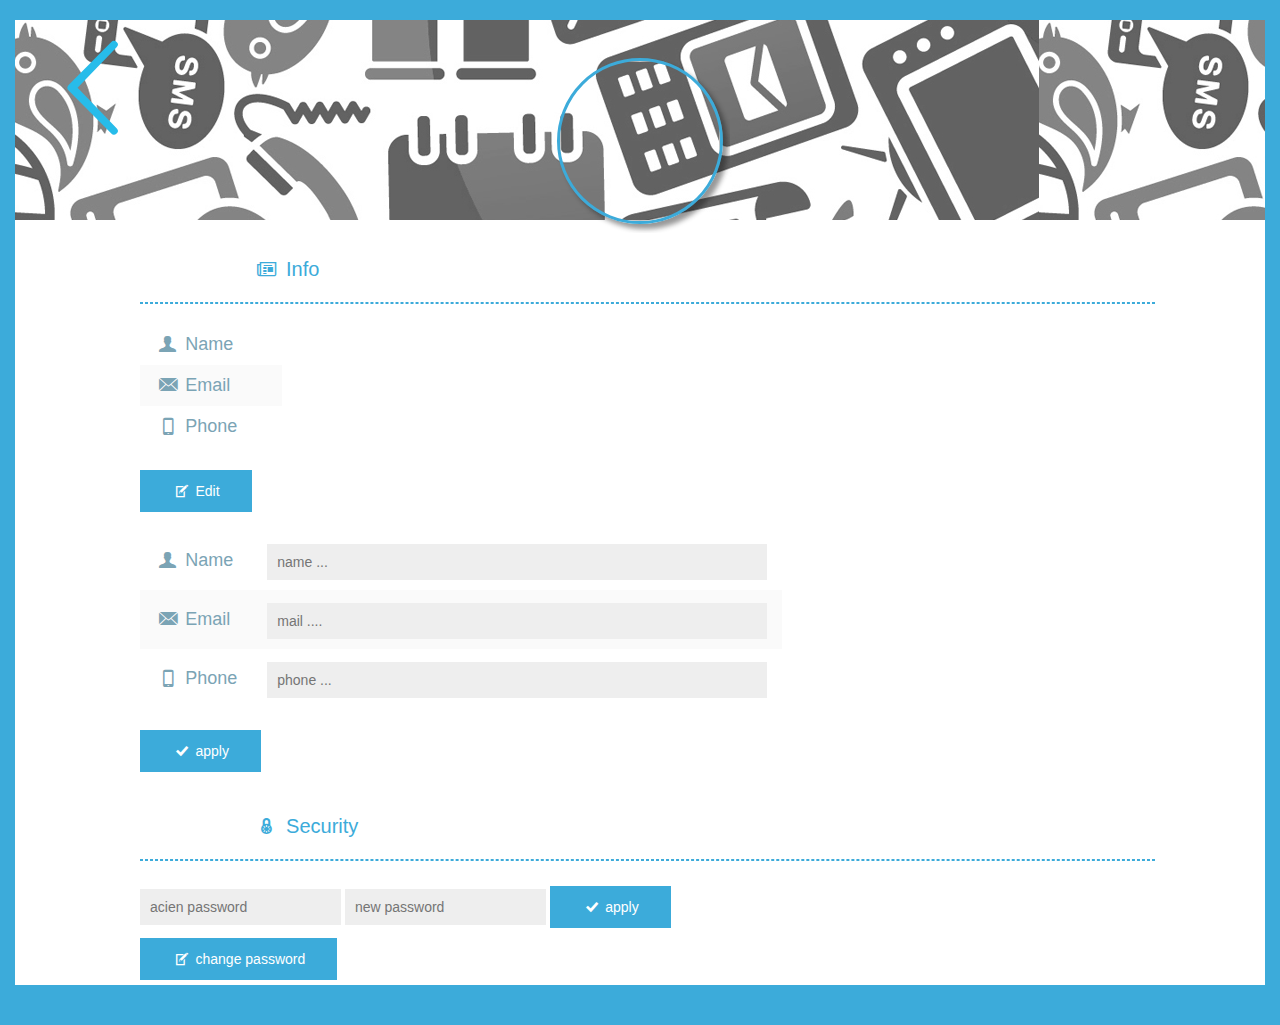
<file: edit_profile.html>
<!DOCTYPE html>
<html>
<head>
<meta charset="UTF-8">
<title>
	profile
</title>
	<link rel='stylesheet' href='css/vendor/normalize.css'>
    <link rel='stylesheet' href='css/vendor/fontello.css'>
    <link rel='stylesheet' href='css/style.css'>

    <script src='js/jquery.js'></script>
    <script src='js/scriptProfile.js'></script>

    



</head>
<body>
	


<div class="profileContainer">

	<div class="profileHeader">
		<div class="couverture">
			<form action="index.html">
			<button class="btnBack" > <i class="icon-left-open-big" style="font-size: 109px;color: #27bcea;"></i> </button>
			</form>
			 <div class="ImgContainer">
			 				<div class="imgC">
			 				<img src="images/defaultImg.jpg" class="photoProfile" id="ImgPrf">  
                            <input class="inputImg" id="postImg" type="file" name="image"  accept="image/*" >

                            </div>
                            <button class="scalO button success round large " id="btn_apl_img"> apply <i class="icon-ok"></i> </button>
                            
                        </div>


			
		</div>
	</div>

	<div class="blockP">
		<h3 class="subheader" style="margin-left: 10%;"><i class="icon-article-alt"></i> Info</h3>  
		<hr width="90%" class="lnd"> 
		<table style="border: none;">
		<tr>
		<td><label><i class="icon-user-1"></i> Name</label> </td> <td><label id="lb_name"></label></td>
		</tr>
		<tr>
		<td><label><i class="icon-email"></i> Email</label></td><td> <label id="lb_mail"></label></td>
	    </tr>
	    <tr>
		<td><label><i class="icon-mobile-1"></i> Phone</label></td><td>	<label id="lb_phone"></label></td>
	    </tr>
		</table>
		<button class="icon-edit"> <i class=""></i> Edit </button>

		<div>
			<table style="border: none;">
			<tr>
			<td><label><i class="icon-user-1"></i> Name</label></td><td> <input id="npt_name" type="text" style="width:500px;" placeholder="name ..." required ></td>
			</tr>
			<tr>
			<td><label><i class="icon-email"></i> Email</label>	</td><td><input id="npt_mail" type="email" style="width:500px;" placeholder="mail ...." required>
		    </tr>
		    <tr>
			<td><label><i class="icon-mobile-1"></i> Phone</label></td><td> <input id="npt_phone" type="tel" style="width:500px;" placeholder="phone ... " required pattern="\d{8}"></td>
		    </tr>
		</table>
			<button class="" id="btn_apply_info"> <i class="icon-ok"></i> apply </button>

		</div>
	</div>

	<div class="blockP">
		<h3 class="subheader" style="margin-left: 10%;"><i class="icon-lock"></i> Security</h3>  
		<hr width="90%" class="lnd"> 
			<form id="passEdit">
				<input id="acienPass" type="password" placeholder="acien password">
				<input id="newPass" type="password" placeholder="new password">
				<button class="" id="btn_pass"> <i class="icon-ok"></i> apply </button>
			</form>
		<button class="icon-edit"> <i class=""></i> change password</button>
	</div>

</div>
  


</body>
</html>
</file>
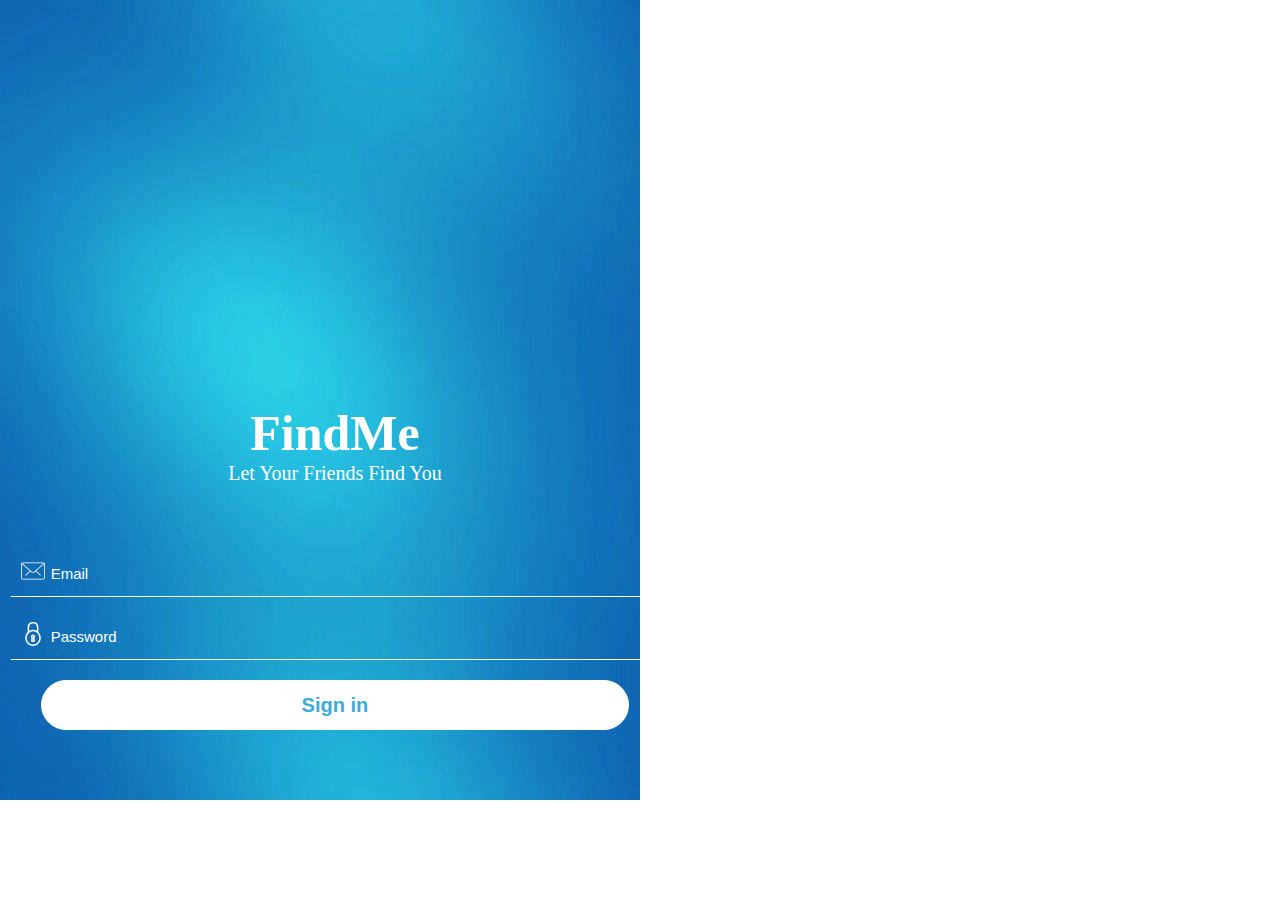
<file: login.html>
<!DOCTYPE html>
<html>

<head>
    <meta name="viewport" content="height=device-height,width=device-width,user-scalable=no" />
    <link rel="stylesheet" href="css/style_login.css">
    <script
  src="https://code.jquery.com/jquery-3.1.1.min.js" integrity="sha256-hVVnYaiADRTO2PzUGmuLJr8BLUSjGIZsDYGmIJLv2b8="
  crossorigin="anonymous"></script>
   <script type="text/javascript">    
		function register(){
			window.location="register.html";
		}
		</script>
		<script type="text/javascript">    
		function checklogin(){
			if(localStorage.getItem("logged") === true){
					window.location="index.html";					
					}
		}
		</script>
</head>

<body background="images/Back.jpg" onload="checklogin()">

    <div id="container">
        <div id="titre">
            FindMe
        </div>
        <div id="desc">
            Let Your Friends Find You
        </div></br></br></br></br>

                <input style="background-image: url('images/mail.png');background-position: 10px 10px;background-repeat: no-repeat;" type="text" placeholder="Email" id="username" required>
                <input style="background-image: url('images/pass.png');background-position: 10px 10px;background-repeat: no-repeat;" type="password" placeholder="Password" id="pwd" required>


                <div id="center">
                    <button  id="btnlogin1">Sign in</button>                  
                </div>
                <div id="erreurLogin" class="alert-box radius alert" ></div>

                           
        <div id="center"><a>Don't have an account?</a>
            <button id="btnsignin1" onclick="register()">Sign Up</button>
        </div>
    </div>
     <script>
    document.getElementById("erreurLogin").style.display = "none";
    $("#btnlogin1").click(function(){

        $("#erreurLogin").empty();
        if($("#username").val()=="" || $("#pwd").val()=="" ){
            $("#erreurLogin").append("Empty details !"); 
            document.getElementById("erreurLogin").style.display = "block";
        }

       else{
        $.post(
            'https://findme2017.000webhostapp.com/findme/login.php',
            {
                email : $("#username").val(),  
                password : $("#pwd").val()
            },

            function(data){
                var arr = $.parseJSON(data);
                if(arr["error"] == false){          
                	localStorage.setItem("user_id", arr.user["id"]);  
                	localStorage.setItem("user_email", arr.user["email"]);  
                	localStorage.setItem("user_photo", arr.user["photo"]);  
                	localStorage.setItem("user_name", arr.user["name"]);   
                    localStorage.setItem("user_phone", arr.user["phone"]); 
                    localStorage.setItem("user_pass",$("#pwd").val()); 
                    localStorage.setItem("logged", true);                	
                    window.location.replace("index.html");                    					              
                }                
                else {
                    
                	$("#erreurLogin").append(arr["error_msg"]);		
                    document.getElementById("erreurLogin").style.display = "block";		
                }
              
        
            }
         );
        }
    });
</script>
</body>

</html>
</file>
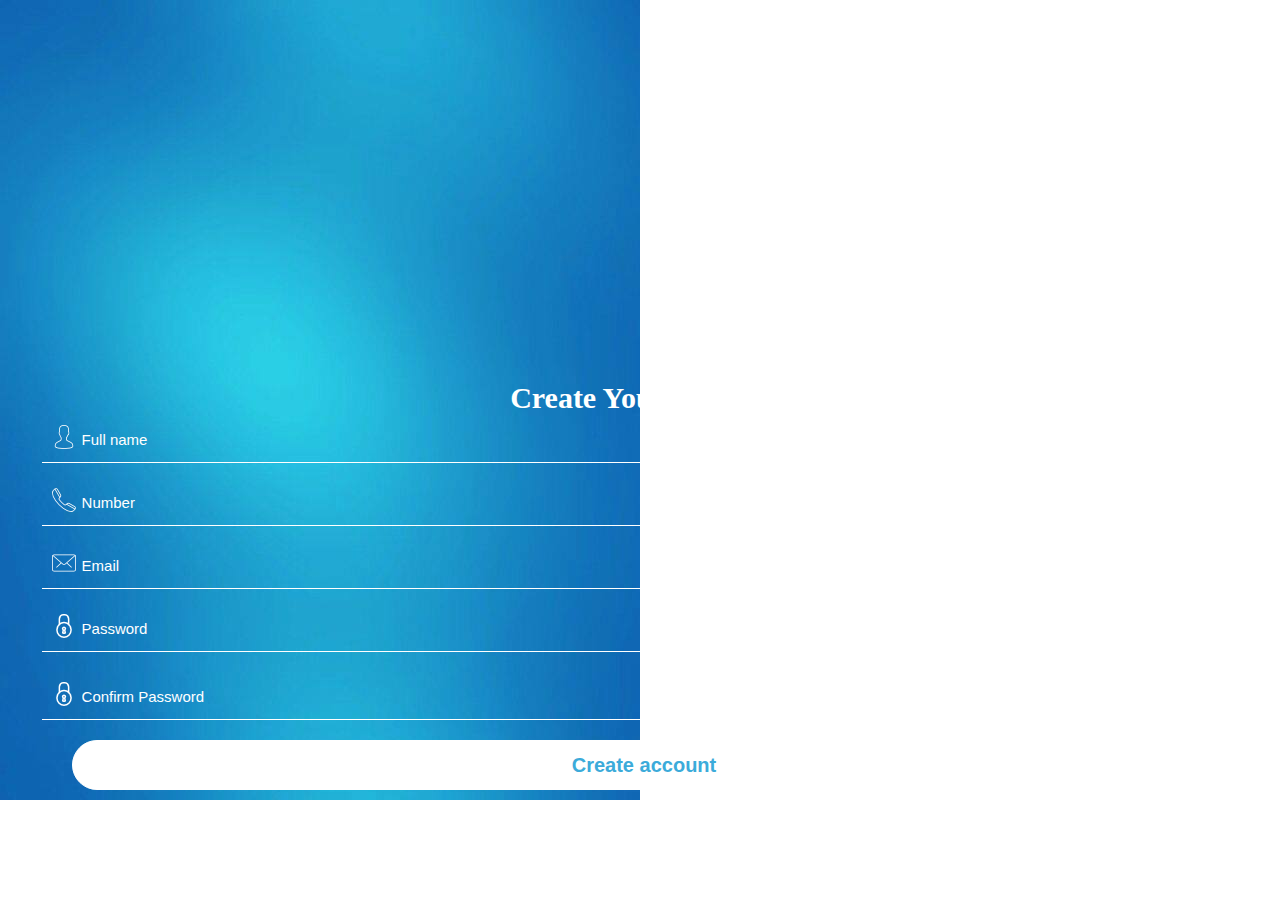
<file: register.html>
<!DOCTYPE html>
<html>

<head>
    <meta name="viewport" content="height=device-height,width=device-width,user-scalable=no" />
    <link rel="stylesheet" href="css/style_register.css">
	<script
  src="https://code.jquery.com/jquery-3.1.1.min.js" integrity="sha256-hVVnYaiADRTO2PzUGmuLJr8BLUSjGIZsDYGmIJLv2b8="
  crossorigin="anonymous"></script>
    <script type="text/javascript">    
		function login(){
			window.location="login.html";
		}
		</script>
</head>

<body background="images/Back.jpg">

    <div id="container">
        <div id="titre">
        Create Your Account
        </div>       
        <form id="regForm" method="post">
                <input style="background-image: url('images/user.png');background-position: 10px 10px;background-repeat: no-repeat;"type="text" placeholder="Full name" id="username" required>
                <input style="background-image: url('images/phone.png');background-position: 10px 10px;background-repeat: no-repeat;" type="text" placeholder="Number" id="number" required>				               
				<input style="background-image: url('images/mail.png');background-position: 10px 10px;background-repeat: no-repeat;" type="email" placeholder="Email" id="email" required>
                <input style="background-image: url('images/pass.png');background-position: 10px 10px;background-repeat: no-repeat;" type="password" placeholder="Password" id="pwd" required>
                <input style="background-image: url('images/pass.png');background-position: 10px 10px;background-repeat: no-repeat;" type="password" placeholder="Confirm Password" id="confirm" required>
                <div id="center">
                    <button id="btnlogin1">Create account</button>                  
                </div></form>
        <div id="center"><a>Already have an account?</a>
            <button id="btnsignin1" onclick="login()">Sign In</button>
        </div>
    </div>
     <script>
    $("#form1").submit(function(e){
        e.preventDefault();
        $.post(
            'https://findme2017.000webhostapp.com/findme/register.php',
            {
                name : $("#username").val(), 
                number : $("#number").val(),  
                password : $("#pwd").val(),
                email : $("#email").val()                
            },

            function(data){
                var arr = $.parseJSON(data);
                if(!arr.error){                          	          
                    window.location.replace("login.html");                    					              
                }                
                else {
                    console.log(arr.error_msg);
                					
                }
              
        
            }
         );
    });
</script>
</body>
</html>
</file>
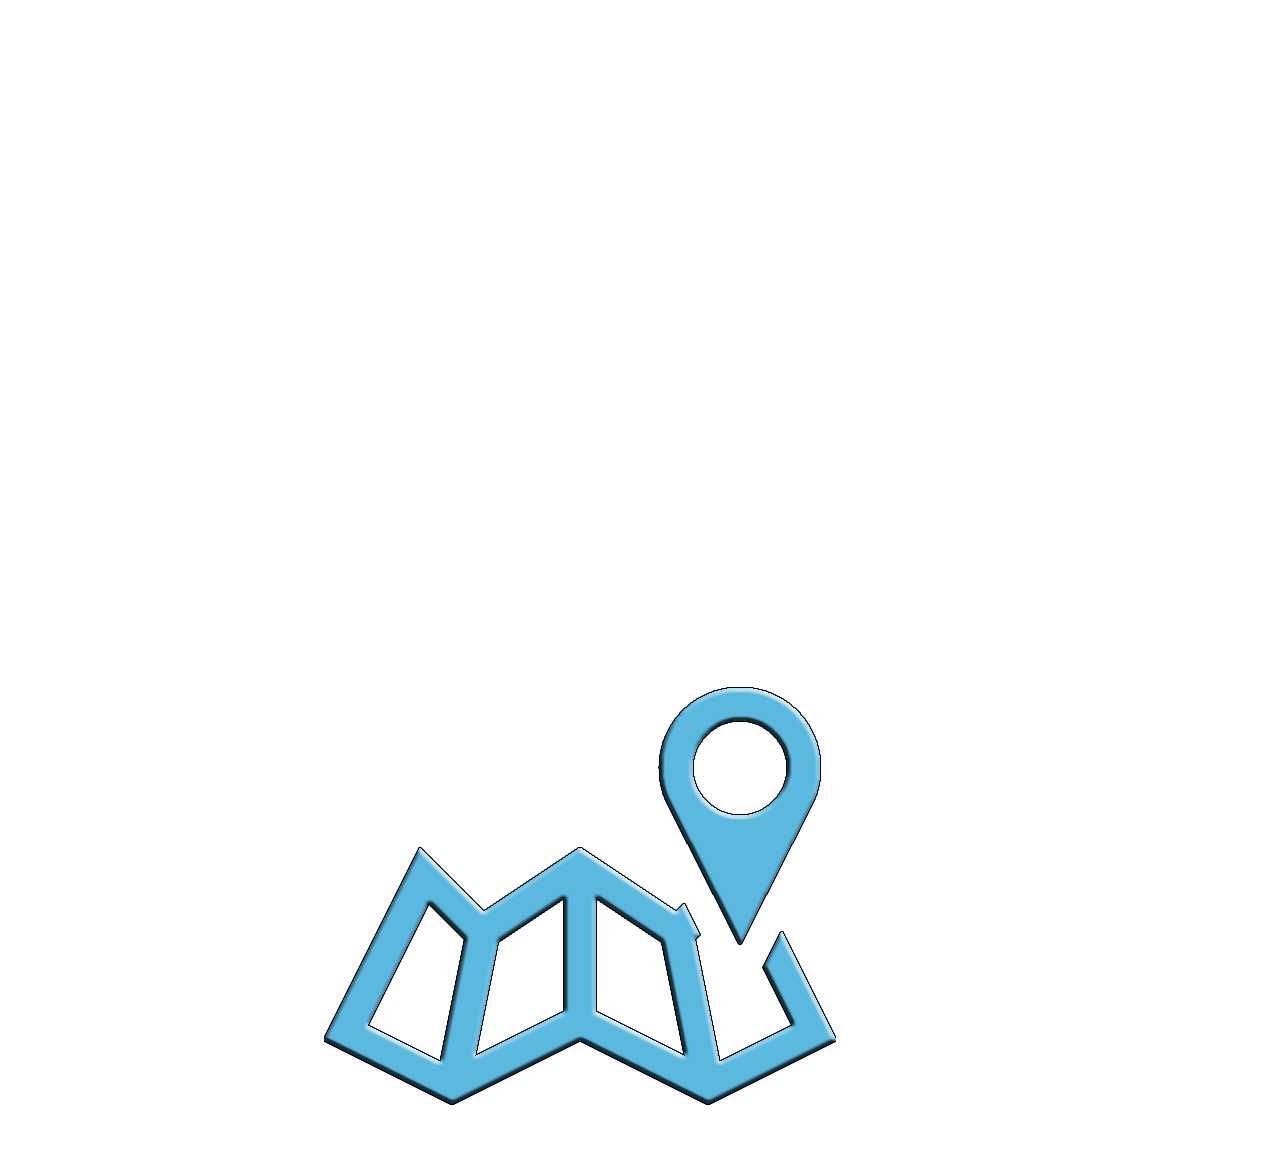
<file: Splash.html>
<!DOCTYPE html>
<html>
<head>
<meta charset="utf-8">
    <meta http-equiv="X-UA-Compatible" content="IE=edge,chrome=1">
    <meta name="viewport" content="width=device-width" />
    <title></title>
    <meta name="description" content="">
    <meta name="keywords" content="">
    <meta name="author" content="Jan Šimeček - http://themeforest.net/user/xRicrdx">



    <!-- Web App Data -->
    <meta name="apple-mobile-web-app-capable" content="yes">
    <meta content="width=device-width, initial-scale=1.0, maximum-scale=1.0, user-scalable=0" name="viewport">
    <meta name="apple-mobile-web-app-status-bar-style" content="black" />
</head>
  <script type="text/javascript">
function init()
{
	setTimeout(function () {
		   window.location.href = "login.html"; //will redirect to your blog page (an ex: blog.html)
		}, 5000);
	}

</script>
<body onload="init()">
<img alt="" src="images/splash.png" style="margin-left: 25%;
    margin-top: 50%;">
</body>
</html>
</file>
<file: css/vendor/fontello.css>
@font-face {
  font-family: 'fontello';
  src: url(../../font/fontello9092.eot?80150300);
  src: url(../../font/fontello9092.eot?80150300#iefix) format('embedded-opentype'),
       url(../../font/fontello9092.woff?80150300) format('woff'),
       url(../../font/fontello9092.ttf?80150300) format('truetype'),
       url(../../font/fontello9092.svg?80150300#fontello) format('svg');
  font-weight: normal;
  font-style: normal;
}
/* Chrome hack: SVG is rendered more smooth in Windozze. 100% magic, uncomment if you need it. */
/* Note, that will break hinting! In other OS-es font will be not as sharp as it could be */
/*
@media screen and (-webkit-min-device-pixel-ratio:0) {
  @font-face {
    font-family: 'fontello';
    src: url(../../font/fontello.svg?80150300#fontello) format('svg');
  }
}
*/
 
 [class^="icon-"]:before, [class*=" icon-"]:before {
  font-family: "fontello";
  font-style: normal;
  font-weight: normal;
  speak: none;
 
  display: inline-block;
  text-decoration: inherit;
  width: 1em;
  margin-right: .2em;
  text-align: center;
  /* opacity: .8; */
 
  /* For safety - reset parent styles, that can break glyph codes*/
  font-variant: normal;
  text-transform: none;
     
  /* fix buttons height, for twitter bootstrap */
  line-height: 1em;
 
  /* Animation center compensation - margins should be symmetric */
  /* remove if not needed */
  margin-left: .2em;
 
  /* you can be more comfortable with increased icons size */
  /* font-size: 120%; */
 
  /* Uncomment for 3D effect */
  /* text-shadow: 1px 1px 1px rgba(127, 127, 127, 0.3); */
}
 
.icon-duckduckgo:before { content: '\e866'; } /* '' */
.icon-aim:before { content: '\e800'; } /* '' */
.icon-delicious:before { content: '\e801'; } /* '' */
.icon-paypal:before { content: '\e802'; } /* '' */
.icon-money:before { content: '\e8bb'; } /* '' */
.icon-flattr:before { content: '\e803'; } /* '' */
.icon-android:before { content: '\e804'; } /* '' */
.icon-eventful:before { content: '\e805'; } /* '' */
.icon-smashmag:before { content: '\e806'; } /* '' */
.icon-plus-1:before { content: '\e8d9'; } /* '' */
.icon-gplus:before { content: '\e807'; } /* '' */
.icon-plus:before { content: '\e877'; } /* '' */
.icon-wikipedia:before { content: '\e808'; } /* '' */
.icon-lanyrd:before { content: '\e809'; } /* '' */
.icon-minus:before { content: '\e8dc'; } /* '' */
.icon-calendar:before { content: '\e80a'; } /* '' */
.icon-stumbleupon:before { content: '\e80b'; } /* '' */
.icon-fivehundredpx:before { content: '\e80c'; } /* '' */
.icon-pinterest:before { content: '\e80d'; } /* '' */
.icon-bitcoin:before { content: '\e80e'; } /* '' */
.icon-w3c:before { content: '\e80f'; } /* '' */
.icon-foursquare:before { content: '\e810'; } /* '' */
.icon-html5:before { content: '\e811'; } /* '' */
.icon-ie:before { content: '\e812'; } /* '' */
.icon-call:before { content: '\e813'; } /* '' */
.icon-grooveshark:before { content: '\e814'; } /* '' */
.icon-ninetyninedesigns:before { content: '\e815'; } /* '' */
.icon-forrst:before { content: '\e816'; } /* '' */
.icon-colon:before { content: '\e8b8'; } /* '' */
.icon-semicolon:before { content: '\e8b9'; } /* '' */
.icon-digg:before { content: '\e817'; } /* '' */
.icon-info:before { content: '\e888'; } /* '' */
.icon-spotify:before { content: '\e818'; } /* '' */
.icon-reddit:before { content: '\e819'; } /* '' */
.icon-guest:before { content: '\e81a'; } /* '' */
.icon-question:before { content: '\e889'; } /* '' */
.icon-at:before { content: '\e8b7'; } /* '' */
.icon-gowalla:before { content: '\e81b'; } /* '' */
.icon-appstore:before { content: '\e81c'; } /* '' */
.icon-blogger:before { content: '\e81d'; } /* '' */
.icon-cc:before { content: '\e81e'; } /* '' */
.icon-dribbble:before { content: '\e81f'; } /* '' */
.icon-evernote:before { content: '\e820'; } /* '' */
.icon-flickr:before { content: '\e821'; } /* '' */
.icon-google:before { content: '\e822'; } /* '' */
.icon-viadeo:before { content: '\e823'; } /* '' */
.icon-instapaper:before { content: '\e824'; } /* '' */
.icon-weibo:before { content: '\e825'; } /* '' */
.icon-klout:before { content: '\e826'; } /* '' */
.icon-linkedin:before { content: '\e827'; } /* '' */
.icon-meetup:before { content: '\e828'; } /* '' */
.icon-vk:before { content: '\e829'; } /* '' */
.icon-plancast:before { content: '\e82a'; } /* '' */
.icon-disqus:before { content: '\e82b'; } /* '' */
.icon-rss:before { content: '\e82c'; } /* '' */
.icon-skype:before { content: '\e82d'; } /* '' */
.icon-twitter:before { content: '\e82e'; } /* '' */
.icon-youtube:before { content: '\e82f'; } /* '' */
.icon-vimeo:before { content: '\e830'; } /* '' */
.icon-windows:before { content: '\e831'; } /* '' */
.icon-xing:before { content: '\e832'; } /* '' */
.icon-yahoo:before { content: '\e833'; } /* '' */
.icon-chrome:before { content: '\e834'; } /* '' */
.icon-email:before { content: '\e835'; } /* '' */
.icon-macstore:before { content: '\e836'; } /* '' */
.icon-myspace:before { content: '\e837'; } /* '' */
.icon-podcast:before { content: '\e838'; } /* '' */
.icon-amazon:before { content: '\e839'; } /* '' */
.icon-steam:before { content: '\e83a'; } /* '' */
.icon-cloudapp:before { content: '\e83b'; } /* '' */
.icon-dropbox:before { content: '\e83c'; } /* '' */
.icon-ebay:before { content: '\e83d'; } /* '' */
.icon-facebook:before { content: '\e83e'; } /* '' */
.icon-github:before { content: '\e83f'; } /* '' */
.icon-googleplay:before { content: '\e841'; } /* '' */
.icon-itunes:before { content: '\e842'; } /* '' */
.icon-plurk:before { content: '\e843'; } /* '' */
.icon-songkick:before { content: '\e844'; } /* '' */
.icon-lastfm:before { content: '\e845'; } /* '' */
.icon-gmail:before { content: '\e846'; } /* '' */
.icon-pinboard:before { content: '\e847'; } /* '' */
.icon-openid:before { content: '\e848'; } /* '' */
.icon-quora:before { content: '\e849'; } /* '' */
.icon-soundcloud:before { content: '\e84a'; } /* '' */
.icon-tumblr:before { content: '\e84b'; } /* '' */
.icon-eventasaurus:before { content: '\e84c'; } /* '' */
.icon-wordpress:before { content: '\e84d'; } /* '' */
.icon-yelp:before { content: '\e84e'; } /* '' */
.icon-intensedebate:before { content: '\e84f'; } /* '' */
.icon-eventbrite:before { content: '\e850'; } /* '' */
.icon-scribd:before { content: '\e851'; } /* '' */
.icon-posterous:before { content: '\e852'; } /* '' */
.icon-stripe:before { content: '\e853'; } /* '' */
.icon-opentable:before { content: '\e854'; } /* '' */
.icon-cart:before { content: '\e855'; } /* '' */
.icon-print:before { content: '\e856'; } /* '' */
.icon-angellist:before { content: '\e857'; } /* '' */
.icon-instagram:before { content: '\e858'; } /* '' */
.icon-dwolla:before { content: '\e859'; } /* '' */
.icon-appnet:before { content: '\e85a'; } /* '' */
.icon-statusnet:before { content: '\e85b'; } /* '' */
.icon-acrobat:before { content: '\e85c'; } /* '' */
.icon-drupal:before { content: '\e85d'; } /* '' */
.icon-buffer:before { content: '\e85e'; } /* '' */
.icon-pocket:before { content: '\e85f'; } /* '' */
.icon-github-circled:before { content: '\e840'; } /* '' */
.icon-bitbucket:before { content: '\e860'; } /* '' */
.icon-lego:before { content: '\e861'; } /* '' */
.icon-login:before { content: '\e862'; } /* '' */
.icon-stackoverflow:before { content: '\e863'; } /* '' */
.icon-hackernews:before { content: '\e864'; } /* '' */
.icon-lkdto:before { content: '\e865'; } /* '' */
.icon-info-1:before { content: '\e8e1'; } /* '' */
.icon-left-thin:before { content: '\e94d'; } /* '' */
.icon-up:before { content: '\e8a6'; } /* '' */
.icon-up-thin:before { content: '\e94f'; } /* '' */
.icon-right-thin:before { content: '\e94e'; } /* '' */
.icon-down-thin:before { content: '\e94c'; } /* '' */
.icon-down:before { content: '\e8a5'; } /* '' */
.icon-level-up:before { content: '\e954'; } /* '' */
.icon-level-down:before { content: '\e953'; } /* '' */
.icon-switch:before { content: '\e957'; } /* '' */
.icon-infinity:before { content: '\e983'; } /* '' */
.icon-plus-squared:before { content: '\e8db'; } /* '' */
.icon-minus-squared:before { content: '\e8de'; } /* '' */
.icon-home-1:before { content: '\e8e4'; } /* '' */
.icon-home:before { content: '\e878'; } /* '' */
.icon-keyboard:before { content: '\e8fb'; } /* '' */
.icon-erase:before { content: '\e984'; } /* '' */
.icon-pause:before { content: '\e95a'; } /* '' */
.icon-fast-forward:before { content: '\e95e'; } /* '' */
.icon-fast-backward:before { content: '\e95f'; } /* '' */
.icon-to-end:before { content: '\e95c'; } /* '' */
.icon-to-start:before { content: '\e95d'; } /* '' */
.icon-hourglass:before { content: '\e924'; } /* '' */
.icon-stop-1:before { content: '\e959'; } /* '' */
.icon-up-dir-1:before { content: '\e947'; } /* '' */
.icon-up-dir:before { content: '\e8a4'; } /* '' */
.icon-play:before { content: '\e958'; } /* '' */
.icon-right-dir:before { content: '\e8a3'; } /* '' */
.icon-right-dir-1:before { content: '\e946'; } /* '' */
.icon-down-dir:before { content: '\e8a1'; } /* '' */
.icon-down-dir-1:before { content: '\e944'; } /* '' */
.icon-left-dir:before { content: '\e8a2'; } /* '' */
.icon-left-dir-1:before { content: '\e945'; } /* '' */
.icon-adjust:before { content: '\e928'; } /* '' */
.icon-cloud:before { content: '\e973'; } /* '' */
.icon-star-1:before { content: '\e8cb'; } /* '' */
.icon-star:before { content: '\e86a'; } /* '' */
.icon-star-empty:before { content: '\e8cc'; } /* '' */
.icon-cup:before { content: '\e907'; } /* '' */
.icon-menu:before { content: '\e8d4'; } /* '' */
.icon-th-list:before { content: '\e873'; } /* '' */
.icon-moon:before { content: '\e976'; } /* '' */
.icon-heart-empty:before { content: '\e8ca'; } /* '' */
.icon-heart-1:before { content: '\e8c9'; } /* '' */
.icon-heart:before { content: '\e869'; } /* '' */
.icon-note:before { content: '\e8c3'; } /* '' */
.icon-note-beamed:before { content: '\e8c4'; } /* '' */
.icon-layout:before { content: '\e8d3'; } /* '' */
.icon-th:before { content: '\e872'; } /* '' */
.icon-flag:before { content: '\e8ed'; } /* '' */
.icon-tools:before { content: '\e917'; } /* '' */
.icon-cog:before { content: '\e916'; } /* '' */
.icon-attention:before { content: '\e887'; } /* '' */
.icon-attention-1:before { content: '\e8ff'; } /* '' */
.icon-flash:before { content: '\e975'; } /* '' */
.icon-record:before { content: '\e95b'; } /* '' */
.icon-cloud-thunder:before { content: '\e974'; } /* '' */
.icon-tape:before { content: '\e989'; } /* '' */
.icon-flight:before { content: '\e977'; } /* '' */
.icon-mail-1:before { content: '\e8c8'; } /* '' */
.icon-mail:before { content: '\e868'; } /* '' */
.icon-edit:before { content: '\e883'; } /* '' */
.icon-pencil-1:before { content: '\e8f7'; } /* '' */
.icon-pencil:before { content: '\e881'; } /* '' */
.icon-pencil-alt:before { content: '\e882'; } /* '' */
.icon-feather:before { content: '\e8f8'; } /* '' */
.icon-ok:before { content: '\e874'; } /* '' */
.icon-check:before { content: '\e8d5'; } /* '' */
.icon-cancel-1:before { content: '\e8d6'; } /* '' */
.icon-cancel:before { content: '\e875'; } /* '' */
.icon-cancel-circle:before { content: '\e876'; } /* '' */
.icon-cancel-circled:before { content: '\e8d7'; } /* '' */
.icon-cancel-squared:before { content: '\e8d8'; } /* '' */
.icon-help:before { content: '\e8df'; } /* '' */
.icon-quote:before { content: '\e9dd'; } /* '' */
.icon-plus-circled:before { content: '\e8da'; } /* '' */
.icon-minus-circled:before { content: '\e8dd'; } /* '' */
.icon-right:before { content: '\e942'; } /* '' */
.icon-direction:before { content: '\e905'; } /* '' */
.icon-forward:before { content: '\e8f5'; } /* '' */
.icon-ccw:before { content: '\e950'; } /* '' */
.icon-cw:before { content: '\e8a7'; } /* '' */
.icon-cw-1:before { content: '\e951'; } /* '' */
.icon-squares:before { content: '\e8ba'; } /* '' */
.icon-left:before { content: '\e941'; } /* '' */
.icon-up-1:before { content: '\e943'; } /* '' */
.icon-down-1:before { content: '\e940'; } /* '' */
.icon-list-add:before { content: '\e967'; } /* '' */
.icon-list:before { content: '\e966'; } /* '' */
.icon-left-bold:before { content: '\e949'; } /* '' */
.icon-right-bold:before { content: '\e94a'; } /* '' */
.icon-up-bold:before { content: '\e94b'; } /* '' */
.icon-down-bold:before { content: '\e948'; } /* '' */
.icon-user-add:before { content: '\e8cf'; } /* '' */
.icon-help-circled:before { content: '\e8e0'; } /* '' */
.icon-info-circled:before { content: '\e8e2'; } /* '' */
.icon-eye:before { content: '\e87b'; } /* '' */
.icon-eye-1:before { content: '\e8e9'; } /* '' */
.icon-tag:before { content: '\e87c'; } /* '' */
.icon-tag-1:before { content: '\e8ea'; } /* '' */
.icon-upload-cloud:before { content: '\e8f2'; } /* '' */
.icon-reply:before { content: '\e8f3'; } /* '' */
.icon-reply-all:before { content: '\e8f4'; } /* '' */
.icon-code:before { content: '\e8c2'; } /* '' */
.icon-export:before { content: '\e880'; } /* '' */
.icon-export-1:before { content: '\e8f6'; } /* '' */
.icon-print-1:before { content: '\e885'; } /* '' */
.icon-print-2:before { content: '\e8f9'; } /* '' */
.icon-retweet:before { content: '\e8fa'; } /* '' */
.icon-comment:before { content: '\e8fc'; } /* '' */
.icon-chat:before { content: '\e884'; } /* '' */
.icon-chat-1:before { content: '\e8fd'; } /* '' */
.icon-vcard:before { content: '\e901'; } /* '' */
.icon-address:before { content: '\e902'; } /* '' */
.icon-location-1:before { content: '\e903'; } /* '' */
.icon-location:before { content: '\e88a'; } /* '' */
.icon-map:before { content: '\e904'; } /* '' */
.icon-compass:before { content: '\e906'; } /* '' */
.icon-trash:before { content: '\e88b'; } /* '' */
.icon-trash-1:before { content: '\e908'; } /* '' */
.icon-doc-1:before { content: '\e909'; } /* '' */
.icon-doc-text-inv:before { content: '\e90d'; } /* '' */
.icon-article:before { content: '\e88d'; } /* '' */
.icon-article-alt:before { content: '\e88e'; } /* '' */
.icon-docs:before { content: '\e90a'; } /* '' */
.icon-doc-landscape:before { content: '\e90b'; } /* '' */
.icon-archive:before { content: '\e912'; } /* '' */
.icon-rss-1:before { content: '\e88f'; } /* '' */
.icon-rss-2:before { content: '\e914'; } /* '' */
.icon-share:before { content: '\e918'; } /* '' */
.icon-basket:before { content: '\e891'; } /* '' */
.icon-basket-1:before { content: '\e91a'; } /* '' */
.icon-shareable:before { content: '\e919'; } /* '' */
.icon-calendar-alt:before { content: '\e894'; } /* '' */
.icon-login-1:before { content: '\e91d'; } /* '' */
.icon-logout:before { content: '\e91e'; } /* '' */
.icon-volume:before { content: '\e922'; } /* '' */
.icon-resize-full:before { content: '\e89c'; } /* '' */
.icon-resize-full-1:before { content: '\e92a'; } /* '' */
.icon-resize-small-1:before { content: '\e92b'; } /* '' */
.icon-resize-small:before { content: '\e89d'; } /* '' */
.icon-popup-1:before { content: '\e92c'; } /* '' */
.icon-popup:before { content: '\e8a0'; } /* '' */
.icon-publish:before { content: '\e92d'; } /* '' */
.icon-window:before { content: '\e92e'; } /* '' */
.icon-arrow-combo:before { content: '\e92f'; } /* '' */
.icon-zoom-in:before { content: '\e89e'; } /* '' */
.icon-chart-pie-1:before { content: '\e985'; } /* '' */
.icon-zoom-out:before { content: '\e89f'; } /* '' */
.icon-language:before { content: '\e98b'; } /* '' */
.icon-air:before { content: '\e98f'; } /* '' */
.icon-database:before { content: '\e994'; } /* '' */
.icon-drive:before { content: '\e995'; } /* '' */
.icon-bucket:before { content: '\e996'; } /* '' */
.icon-thermometer:before { content: '\e997'; } /* '' */
.icon-down-circled:before { content: '\e930'; } /* '' */
.icon-left-circled:before { content: '\e931'; } /* '' */
.icon-right-circled:before { content: '\e932'; } /* '' */
.icon-up-circled:before { content: '\e933'; } /* '' */
.icon-down-open:before { content: '\e934'; } /* '' */
.icon-left-open:before { content: '\e935'; } /* '' */
.icon-right-open:before { content: '\e936'; } /* '' */
.icon-up-open:before { content: '\e937'; } /* '' */
.icon-down-open-mini:before { content: '\e938'; } /* '' */
.icon-left-open-mini:before { content: '\e939'; } /* '' */
.icon-right-open-mini:before { content: '\e93a'; } /* '' */
.icon-up-open-mini:before { content: '\e93b'; } /* '' */
.icon-down-open-big:before { content: '\e93c'; } /* '' */
.icon-left-open-big:before { content: '\e93d'; } /* '' */
.icon-right-open-big:before { content: '\e93e'; } /* '' */
.icon-up-open-big:before { content: '\e93f'; } /* '' */
.icon-progress-0:before { content: '\e960'; } /* '' */
.icon-progress-1:before { content: '\e961'; } /* '' */
.icon-progress-2:before { content: '\e962'; } /* '' */
.icon-progress-3:before { content: '\e963'; } /* '' */
.icon-signal:before { content: '\e8a8'; } /* '' */
.icon-back-in-time:before { content: '\e96b'; } /* '' */
.icon-network:before { content: '\e96e'; } /* '' */
.icon-inbox:before { content: '\e970'; } /* '' */
.icon-install:before { content: '\e971'; } /* '' */
.icon-lifebuoy:before { content: '\e97a'; } /* '' */
.icon-mouse:before { content: '\e97b'; } /* '' */
.icon-dot:before { content: '\e97e'; } /* '' */
.icon-dot-2:before { content: '\e97f'; } /* '' */
.icon-dot-3:before { content: '\e980'; } /* '' */
.icon-suitcase:before { content: '\e97d'; } /* '' */
.icon-flow-cascade:before { content: '\e999'; } /* '' */
.icon-flow-branch:before { content: '\e99a'; } /* '' */
.icon-flow-tree:before { content: '\e99b'; } /* '' */
.icon-flow-line:before { content: '\e99c'; } /* '' */
.icon-flow-parallel:before { content: '\e99d'; } /* '' */
.icon-brush:before { content: '\e981'; } /* '' */
.icon-paper-plane:before { content: '\e978'; } /* '' */
.icon-magnet:before { content: '\e982'; } /* '' */
.icon-chart-pie:before { content: '\e8b5'; } /* '' */
.icon-gauge:before { content: '\e99f'; } /* '' */
.icon-traffic-cone:before { content: '\e9a0'; } /* '' */
.icon-cc-1:before { content: '\e9a1'; } /* '' */
.icon-cc-by:before { content: '\e9a2'; } /* '' */
.icon-cc-nc:before { content: '\e9a3'; } /* '' */
.icon-cc-nc-eu:before { content: '\e9a4'; } /* '' */
.icon-cc-nc-jp:before { content: '\e9a5'; } /* '' */
.icon-cc-sa:before { content: '\e9a6'; } /* '' */
.icon-cc-nd:before { content: '\e9a7'; } /* '' */
.icon-cc-pd:before { content: '\e9a8'; } /* '' */
.icon-cc-zero:before { content: '\e9a9'; } /* '' */
.icon-cc-share:before { content: '\e9aa'; } /* '' */
.icon-basket-alt:before { content: '\e892'; } /* '' */
.icon-cc-remix:before { content: '\e9ab'; } /* '' */
.icon-mobile-alt:before { content: '\e8ab'; } /* '' */
.icon-tablet:before { content: '\e8ac'; } /* '' */
.icon-ipod:before { content: '\e8ad'; } /* '' */
.icon-stop:before { content: '\e89b'; } /* '' */
.icon-grid:before { content: '\e8af'; } /* '' */
.icon-easel:before { content: '\e8b1'; } /* '' */
.icon-github-1:before { content: '\e9ac'; } /* '' */
.icon-facebook-1:before { content: '\e8bc'; } /* '' */
.icon-github-circled-1:before { content: '\e9ad'; } /* '' */
.icon-facebook-rect:before { content: '\e8bd'; } /* '' */
.icon-twitter-1:before { content: '\e8be'; } /* '' */
.icon-flickr-1:before { content: '\e9ae'; } /* '' */
.icon-twitter-bird:before { content: '\e8bf'; } /* '' */
.icon-flickr-circled:before { content: '\e9af'; } /* '' */
.icon-vimeo-1:before { content: '\e9b0'; } /* '' */
.icon-vimeo-circled:before { content: '\e9b1'; } /* '' */
.icon-twitter-2:before { content: '\e9b2'; } /* '' */
.icon-twitter-circled:before { content: '\e9b3'; } /* '' */
.icon-facebook-2:before { content: '\e9b4'; } /* '' */
.icon-facebook-circled:before { content: '\e9b5'; } /* '' */
.icon-facebook-squared:before { content: '\e9b6'; } /* '' */
.icon-gplus-1:before { content: '\e9b7'; } /* '' */
.icon-gplus-circled:before { content: '\e9b8'; } /* '' */
.icon-pinterest-1:before { content: '\e9b9'; } /* '' */
.icon-pinterest-circled:before { content: '\e9ba'; } /* '' */
.icon-twitter-rect:before { content: '\e8c0'; } /* '' */
.icon-tumblr-1:before { content: '\e9bb'; } /* '' */
.icon-youtube-1:before { content: '\e8c1'; } /* '' */
.icon-tumblr-circled:before { content: '\e9bc'; } /* '' */
.icon-linkedin-1:before { content: '\e9bd'; } /* '' */
.icon-linkedin-circled:before { content: '\e9be'; } /* '' */
.icon-dribbble-1:before { content: '\e9bf'; } /* '' */
.icon-dribbble-circled:before { content: '\e9c0'; } /* '' */
.icon-stumbleupon-1:before { content: '\e9c1'; } /* '' */
.icon-stumbleupon-circled:before { content: '\e9c2'; } /* '' */
.icon-lastfm-1:before { content: '\e9c3'; } /* '' */
.icon-lastfm-circled:before { content: '\e9c4'; } /* '' */
.icon-rdio:before { content: '\e9c5'; } /* '' */
.icon-rdio-circled:before { content: '\e9c6'; } /* '' */
.icon-spotify-1:before { content: '\e9c7'; } /* '' */
.icon-spotify-circled:before { content: '\e9c8'; } /* '' */
.icon-qq:before { content: '\e9c9'; } /* '' */
.icon-instagram-1:before { content: '\e9ca'; } /* '' */
.icon-dropbox-1:before { content: '\e9cb'; } /* '' */
.icon-evernote-1:before { content: '\e9cc'; } /* '' */
.icon-flattr-1:before { content: '\e9cd'; } /* '' */
.icon-skype-1:before { content: '\e9ce'; } /* '' */
.icon-skype-circled:before { content: '\e9cf'; } /* '' */
.icon-renren:before { content: '\e9d0'; } /* '' */
.icon-sina-weibo:before { content: '\e9d1'; } /* '' */
.icon-paypal-1:before { content: '\e9d2'; } /* '' */
.icon-picasa:before { content: '\e9d3'; } /* '' */
.icon-soundcloud-1:before { content: '\e9d4'; } /* '' */
.icon-mixi:before { content: '\e9d5'; } /* '' */
.icon-behance:before { content: '\e9d6'; } /* '' */
.icon-google-circles:before { content: '\e9d7'; } /* '' */
.icon-vkontakte:before { content: '\e9d8'; } /* '' */
.icon-smashing:before { content: '\e9d9'; } /* '' */
.icon-db-shape:before { content: '\e9db'; } /* '' */
.icon-sweden:before { content: '\e9da'; } /* '' */
.icon-logo-db:before { content: '\e9dc'; } /* '' */
.icon-picture:before { content: '\e8d1'; } /* '' */
.icon-globe-1:before { content: '\e972'; } /* '' */
.icon-globe:before { content: '\e8b2'; } /* '' */
.icon-leaf:before { content: '\e979'; } /* '' */
.icon-graduation-cap:before { content: '\e98a'; } /* '' */
.icon-mic:before { content: '\e91f'; } /* '' */
.icon-videocam:before { content: '\e86f'; } /* '' */
.icon-video-alt:before { content: '\e86e'; } /* '' */
.icon-palette:before { content: '\e965'; } /* '' */
.icon-ticket:before { content: '\e98c'; } /* '' */
.icon-video:before { content: '\e8d0'; } /* '' */
.icon-target:before { content: '\e964'; } /* '' */
.icon-music:before { content: '\e8c5'; } /* '' */
.icon-trophy:before { content: '\e969'; } /* '' */
.icon-award:before { content: '\e8a9'; } /* '' */
.icon-videocam-alt:before { content: '\e870'; } /* '' */
.icon-thumbs-up:before { content: '\e87d'; } /* '' */
.icon-thumbs-up-1:before { content: '\e8ee'; } /* '' */
.icon-thumbs-down-1:before { content: '\e8ef'; } /* '' */
.icon-thumbs-down:before { content: '\e87e'; } /* '' */
.icon-bag:before { content: '\e91b'; } /* '' */
.icon-user-1:before { content: '\e8cd'; } /* '' */
.icon-user:before { content: '\e86b'; } /* '' */
.icon-users:before { content: '\e8ce'; } /* '' */
.icon-user-woman:before { content: '\e86c'; } /* '' */
.icon-user-pair:before { content: '\e86d'; } /* '' */
.icon-lamp:before { content: '\e925'; } /* '' */
.icon-alert:before { content: '\e900'; } /* '' */
.icon-water:before { content: '\e98d'; } /* '' */
.icon-droplet:before { content: '\e98e'; } /* '' */
.icon-credit-card:before { content: '\e990'; } /* '' */
.icon-dollar:before { content: '\e8b6'; } /* '' */
.icon-monitor:before { content: '\e96c'; } /* '' */
.icon-briefcase:before { content: '\e97c'; } /* '' */
.icon-floppy:before { content: '\e991'; } /* '' */
.icon-cd-1:before { content: '\e96f'; } /* '' */
.icon-cd:before { content: '\e8ae'; } /* '' */
.icon-folder:before { content: '\e911'; } /* '' */
.icon-doc-text:before { content: '\e90c'; } /* '' */
.icon-doc:before { content: '\e88c'; } /* '' */
.icon-calendar-2:before { content: '\e91c'; } /* '' */
.icon-calendar-1:before { content: '\e893'; } /* '' */
.icon-chart:before { content: '\e8b3'; } /* '' */
.icon-chart-line:before { content: '\e986'; } /* '' */
.icon-chart-bar-1:before { content: '\e987'; } /* '' */
.icon-chart-bar:before { content: '\e8b4'; } /* '' */
.icon-clipboard:before { content: '\e992'; } /* '' */
.icon-attach:before { content: '\e8e6'; } /* '' */
.icon-bookmarks:before { content: '\e8ec'; } /* '' */
.icon-book-1:before { content: '\e910'; } /* '' */
.icon-book:before { content: '\e8b0'; } /* '' */
.icon-book-open:before { content: '\e90f'; } /* '' */
.icon-phone:before { content: '\e915'; } /* '' */
.icon-megaphone:before { content: '\e993'; } /* '' */
.icon-bullhorn:before { content: '\e898'; } /* '' */
.icon-upload:before { content: '\e8f1'; } /* '' */
.icon-download-1:before { content: '\e8f0'; } /* '' */
.icon-download:before { content: '\e87f'; } /* '' */
.icon-box:before { content: '\e913'; } /* '' */
.icon-newspaper:before { content: '\e90e'; } /* '' */
.icon-mobile-1:before { content: '\e96d'; } /* '' */
.icon-mobile:before { content: '\e8aa'; } /* '' */
.icon-signal-1:before { content: '\e968'; } /* '' */
.icon-camera-1:before { content: '\e8d2'; } /* '' */
.icon-camera:before { content: '\e871'; } /* '' */
.icon-shuffle:before { content: '\e955'; } /* '' */
.icon-loop:before { content: '\e956'; } /* '' */
.icon-arrows-ccw:before { content: '\e952'; } /* '' */
.icon-light-down:before { content: '\e926'; } /* '' */
.icon-light-up:before { content: '\e927'; } /* '' */
.icon-volume-off:before { content: '\e895'; } /* '' */
.icon-mute:before { content: '\e920'; } /* '' */
.icon-volume-down:before { content: '\e896'; } /* '' */
.icon-volume-up:before { content: '\e897'; } /* '' */
.icon-sound:before { content: '\e921'; } /* '' */
.icon-battery:before { content: '\e96a'; } /* '' */
.icon-search-1:before { content: '\e8c6'; } /* '' */
.icon-search:before { content: '\e867'; } /* '' */
.icon-key:before { content: '\e998'; } /* '' */
.icon-lock:before { content: '\e879'; } /* '' */
.icon-lock-1:before { content: '\e8e7'; } /* '' */
.icon-lock-open-1:before { content: '\e8e8'; } /* '' */
.icon-lock-open:before { content: '\e87a'; } /* '' */
.icon-bell:before { content: '\e886'; } /* '' */
.icon-bell-1:before { content: '\e8fe'; } /* '' */
.icon-bookmark:before { content: '\e8eb'; } /* '' */
.icon-link:before { content: '\e8e5'; } /* '' */
.icon-back:before { content: '\e8e3'; } /* '' */
.icon-flashlight:before { content: '\e8c7'; } /* '' */
.icon-wrench:before { content: '\e890'; } /* '' */
.icon-chart-area:before { content: '\e988'; } /* '' */
.icon-clock-alt:before { content: '\e89a'; } /* '' */
.icon-clock-1:before { content: '\e923'; } /* '' */
.icon-clock:before { content: '\e899'; } /* '' */
.icon-rocket:before { content: '\e99e'; } /* '' */
.icon-block:before { content: '\e929'; } /* '' */
</file>
<file: css/style.css>
/**
*
* Modules
*
**/
/**
*
* Imports
*
**/
/**
*
* Variables
*
**/
/* Colors */
/* =Colors */
/* General Variables */
/* =General Variables */
/* Typography */
/* =Typography */
/* Sidebar */
/* =Sidebar */
/* Header */
/* =Header */
/* Photoswipe */
/* =Photoswipe */
/**
*
* Styles
*
**/
/* Text Align */
.text-left {
  text-align: left; }

.text-right {
  text-align: right; }

.text-center {
  text-align: center; }

/* Content Align */
.align-right {
  float: right; }

.align-left {
  float: left; }

/* Clearfix */
.clearfix {
  *zoom: 1; }
  .clearfix:before, .clearfix:after {
    content: " ";
    display: table; }
  .clearfix:after {
    clear: both; }

/* Margins */
.no-margin {
  margin: 0; }

.no-margin-bottom {
  margin-bottom: 0 !important; }

/* Modules */
.flex-video {
  width: 100%;
  position: relative;
  padding: 0;
  padding-top: 56.27659574468085%; }

.flex-video iframe,
.flex-video object,
.flex-video embed {
  position: absolute;
  top: 0;
  left: 0;
  width: 100%;
  height: 100%; }

.bg-light {
  background: white; }

.bg-dark {
  background: #f3f3f3; }

/**
*
* Imports
*
**/
/**
*
* Variables
*
**/
/* Colors */
/* =Colors */
/* General Variables */
/* =General Variables */
/* Typography */
/* =Typography */
/* Sidebar */
/* =Sidebar */
/* Header */
/* =Header */
/* Photoswipe */
/* =Photoswipe */
/**
*
* Styles
*
**/
html, body, p {
  color: #6b6b6b;
  font-weight: 400;
  font-size: 14px;
  font-family: "Open Sans", sans-serif; }

p {
  margin: 1em 0;
  line-height: 1.7; }

strong {
  font-weight: 600; }

blockquote, blockquote p {
  margin: 20px;
  color: #3cabda;
  font-weight: 300;
  font-size: 20px; }

i, cite, em, var, address, dfn {
  font-style: italic; }

u, ins {
  text-decoration: underline; }

s, strike, del {
  text-decoration: line-through; }

abbr[title] {
  border-bottom: 1px dashed #6b6b6b; }

kbd {
  font-weight: bold; }

code, kbd, pre {
  font-family: "Monaco", "Menlo", monospace;
  color: #e14828;
  background-color: #f5f2f0;
  border: 1px solid #f0f0f0;
  padding: 2px 3px;
  font-size: 12px; }

var {
  font-family: "Monaco", "Menlo", monospace;
  color: #e14828;
  font-size: 12px; }

pre {
  line-height: 1.6;
  padding: 10px 15px; }

h1, h2, h3, h4, h5, h6 {
  color: #333333;
  font-weight: 300;
  font-family: "Raleway", sans-serif;
  line-height: 1.3; }

.subheader {
  color: #3cabda; }

#content h2:first-child {
  margin-top: .5em; }

h2 {
  margin-top: .8em;
  margin-bottom: .5em;
  font-size: 28px; }
  h2.subheader {
    font-size: 24px; }

h3 {
  margin-top: 0.2em;
  margin-bottom: 0.5em;
  font-size: 22px; }
  h3.subheader {
    font-size: 20px; }

h4 {
  margin-top: .4em;
  margin-bottom: 0.5em;
  font-size: 18px; }
  h4.subheader {
    font-size: 15px; }

h5 {
  margin-top: .8em;
  margin-bottom: 0.5em;
  font-size: 15px; }
  h5.subheader {
    font-size: 14px; }

h6 {
  margin-top: 1em;
  margin-bottom: 0.5em;
  font-size: 14px; }
  h6.subheader {
    font-size: 12px; }

a {
  color: #3cabda;
  text-decoration: none;
  -webkit-tap-highlight-color: rgba(0, 0, 0, 0); }
  a:hover {
    color: #2491bf; }

hr {
  margin: 20px 0;
  border-top: 1px solid #f3f3f3;
  border-right: none;
  border-bottom: none;
  border-left: none; }

address {
  line-height: 1.6;
  font-style: normal; }

.hero-text {
  margin: 50px 10px; }
  .hero-text h2 {
    margin: 8px 0;
    text-align: center;
    font-weight: 400;
    font-size: 26px;
    line-height: 1; }
  .hero-text .subtitle {
    margin: 0;
    text-align: center;
    font-weight: 300;
    font-size: 18px; }

/* Buttons */
input[type="submit"], input[type="reset"], input[type="button"], .button {
  line-height: 1.6; }

.button, button, input[type="submit"], input[type="reset"], input[type="button"] {
  box-shadow: none;
  -webkit-transition: all 0.2s ease-in-out;
  -moz-transition: all 0.2s ease-in-out;
  transition: all 0.2s ease-in-out;
  margin: 5px 5px 5px 0;
  text-align: center;
  display: inline-block;
  padding: 13px 32px;
  border: none;
  background: #3cabda;
  color: #fff;
  font-weight: 400;
  -webkit-tap-highlight-color: rgba(0, 0, 0, 0); }
  .button.full-width, button.full-width, input[type="submit"].full-width, input[type="reset"].full-width, input[type="button"].full-width {
    width: 100%;
    -webkit-box-sizing: border-box;
    -moz-box-sizing: border-box;
    box-sizing: border-box; }
  .button.radius, button.radius, input[type="submit"].radius, input[type="reset"].radius, input[type="button"].radius {
    border-radius: 3px; }
  .button.round, button.round, input[type="submit"].round, input[type="reset"].round, input[type="button"].round {
    border-radius: 1000px; }
  .button.secondary, button.secondary, input[type="submit"].secondary, input[type="reset"].secondary, input[type="button"].secondary {
    box-shadow: 0 0 0 1px #eaeaea inset;
    background: none;
    color: #b7b7b7; }
    .button.secondary.hover, button.secondary.hover, input[type="submit"].secondary.hover, input[type="reset"].secondary.hover, input[type="button"].secondary.hover {
      background: #eaeaea;
      color: #b7b7b7 !important; }
  .button:active, button:active, input[type="submit"]:active, input[type="reset"]:active, input[type="button"]:active {
    box-shadow: none; }
  .button.green, button.green, input[type="submit"].green, input[type="reset"].green, input[type="button"].green {
    background: #7dad83; }
  .button.bluegreen, button.bluegreen, input[type="submit"].bluegreen, input[type="reset"].bluegreen, input[type="button"].bluegreen {
    background: #5eaaa7; }
  .button.lightblue, button.lightblue, input[type="submit"].lightblue, input[type="reset"].lightblue, input[type="button"].lightblue {
    background: #3cabda; }
  .button.lightpurple, button.lightpurple, input[type="submit"].lightpurple, input[type="reset"].lightpurple, input[type="button"].lightpurple {
    background: #de4c81; }
  .button.blue, button.blue, input[type="submit"].blue, input[type="reset"].blue, input[type="button"].blue {
    background: #36a1ce; }
  .button.yellow, button.yellow, input[type="submit"].yellow, input[type="reset"].yellow, input[type="button"].yellow {
    background: #fecd5f; }
  .button.orange, button.orange, input[type="submit"].orange, input[type="reset"].orange, input[type="button"].orange {
    background: #f87e55; }
  .button.grey, button.grey, input[type="submit"].grey, input[type="reset"].grey, input[type="button"].grey {
    background: #e6e7e7; }
  .button.red, button.red, input[type="submit"].red, input[type="reset"].red, input[type="button"].red {
    background: #e57871; }
  .button.success, button.success, input[type="submit"].success, input[type="reset"].success, input[type="button"].success {
    background: #c5d87e; }
    .button.success.hover, button.success.hover, input[type="submit"].success.hover, input[type="reset"].success.hover, input[type="button"].success.hover {
      background: #b8d063; }
  .button.alert, button.alert, input[type="submit"].alert, input[type="reset"].alert, input[type="button"].alert {
    background: #fc7e78; }
    .button.alert.hover, button.alert.hover, input[type="submit"].alert.hover, input[type="reset"].alert.hover, input[type="button"].alert.hover {
      background: #fc5c55; }
  .button.disabled, button.disabled, input[type="submit"].disabled, input[type="reset"].disabled, input[type="button"].disabled {
    background: #e98c87; }
    .button.disabled.hover, button.disabled.hover, input[type="submit"].disabled.hover, input[type="reset"].disabled.hover, input[type="button"].disabled.hover {
      background: #e98c87; }
  .button.hover, button.hover, input[type="submit"].hover, input[type="reset"].hover, input[type="button"].hover {
    background: #34393d;
    color: #fff !important; }
  .button.rounded, button.rounded, input[type="submit"].rounded, input[type="reset"].rounded, input[type="button"].rounded {
    border-radius: 9999px; }
  .button.radius, button.radius, input[type="submit"].radius, input[type="reset"].radius, input[type="button"].radius {
    border-radius: 3px; }
  .button.large, button.large, input[type="submit"].large, input[type="reset"].large, input[type="button"].large {
    font-size: 20px; }
  .button.small, button.small, input[type="submit"].small, input[type="reset"].small, input[type="button"].small {
    font-size: 11px; }
  .button.tiny, button.tiny, input[type="submit"].tiny, input[type="reset"].tiny, input[type="button"].tiny {
    font-size: 10px;
    padding: 8px 25px; }

/* Lists */
.inline-list {
  padding: 0; }
  .inline-list li {
    display: inline;
    padding-right: 20px;
    list-style-type: none; }
    .inline-list li:last-child {
      padding-right: 0px; }

ul, ol {
  padding-left: 30px; }
  ul li, ol li {
    line-height: 1.7; }

.no-bullet {
  padding-left: 10px;
  list-style: none; }

dl {
  line-height: 1.7; }
  dl dt {
    margin-top: 15px;
    margin-bottom: 3px;
    font-weight: 600; }
  dl dd {
    margin-left: 0; }

/* Icons */
.icon-twitter {
  color: #37b9e1; }

.icon-facebook {
  color: #3e649e; }

.icon-dribbble {
  color: #de4c81; }

.icon-youtube {
  color: #c6484a; }

.icon-rss {
  color: #f18334; }

.icon-google {
  color: #e57871; }

/* Widgets */
.widget {
  margin: 40px 0 25px; }
  .widget h3 {
    text-transform: uppercase;
    font-weight: 600;
    font-size: 15px;
    line-height: 1.6; }

/**
*
* Animations
*
**/
/* Animation Durations and easings */
.csstransitions .button, .csstransitions button {
  -webkit-transition: background 0.2s ease-in-out;
  -moz-transition: background 0.2s ease-in-out;
  transition: background 0.2s ease-in-out; }
.csstransitions a {
  -webkit-transition: color 0.2s ease-in-out;
  -moz-transition: color 0.2s ease-in-out;
  transition: color 0.2s ease-in-out; }

/**
*
* Imports
*
**/
/**
*
* Variables
*
**/
/* Colors */
/* =Colors */
/* General Variables */
/* =General Variables */
/* Typography */
/* =Typography */
/* Sidebar */
/* =Sidebar */
/* Header */
/* =Header */
/* Photoswipe */
/* =Photoswipe */
/**
*
* Imports
*
**/
/**
*
* Variables
*
**/
/* Colors */
/* =Colors */
/* General Variables */
/* =General Variables */
/* Typography */
/* =Typography */
/* Sidebar */
/* =Sidebar */
/* Header */
/* =Header */
/* Photoswipe */
/* =Photoswipe */
/**
*
* Mixins
*
**/
/**
*
* Layout
*
**/
/* General Styles */
body {
  background-color: #3cabda;
  background-image: linear, to bottom, green 0%, green 100%; }

#content {
  position: relative; }

.wrapped-content {
  padding: 25px 25px;
  z-index: 2;
  position: relative; }

.hero {
  height: 700px;
  width: 100%; }
  .hero.small {
    height: 200px; }
  .hero.big {
    height: 400px; }
  .hero.medium {
    height: 300px; }

/* Blog */
.read-more {
  margin-bottom: 0; }

.share-widget a {
  margin: 0 20px; }

.blog article {
  background: #fff;
  margin: 20px 15px 40px;
  padding: 0;
  overflow: hidden;
  position: relative; }
  .blog article .title {
    text-transform: uppercase;
    font-size: 12px;
    margin: 0;
    *zoom: 1; }
    .blog article .title:before, .blog article .title:after {
      content: " ";
      display: table; }
    .blog article .title:after {
      clear: both; }
    .blog article .title .category {
      color: #fb9537; }
    .blog article .title .time {
      float: right;
      color: #b4b4b4; }
  .blog article img {
    width: 100%;
    height: auto; }
  .blog article h2 {
    margin: 13px 0 0;
    font-size: 20px; }
    .blog article h2 a {
      color: #333333; }
      .blog article h2 a:hover {
        color: #3cabda; }
  .blog article p:first-child {
    margin-top: 0; }
.blog .format-quote {
  background: #3cabda;
  color: #fff; }
  .blog .format-quote .icon-bg {
    color: #28a1d4; }
  .blog .format-quote blockquote {
    margin: 10px 8px;
    color: #fff; }
.blog .format-link a {
  font-weight: 300;
  font-size: 20px; }
.blog .format-link .link-description {
  color: #6b6b6b;
  margin-bottom: 0; }
.blog .format-link .icon-bg {
  color: #f3f3f3; }
.blog .format-aside p:last-child {
  margin-bottom: 0; }
.blog .format-aside .icon-bg {
  color: #f3f3f3; }

.blog-single article {
  margin: 0; }
  .blog-single article h2 {
    font-size: 24px; }

.icon-bg {
  position: absolute;
  top: -35px;
  right: -40px;
  z-index: 1;
  font-size: 120px;
  line-height: 0;
  opacity: .8; }

.comments {
  *zoom: 1; }
  .comments:before, .comments:after {
    content: " ";
    display: table; }
  .comments:after {
    clear: both; }
  .comments ul {
    margin: 30px 0 -20px 0;
    padding: 0;
    list-style: none; }
    .comments ul li:last-child {
      margin-bottom: 0; }
    .comments ul li {
      position: relative;
      margin-bottom: 70px;
      padding-top: 30px; }
    .comments ul ul {
      margin-bottom: 0;
      margin-left: 20px; }
    .comments ul li.has-subcomments li:last-child {
      margin-bottom: 0; }
    .comments ul li.has-subcomments .comments-content-container:last-child {
      margin-bottom: 0; }
  .comments .comments-avatar {
    position: absolute;
    z-index: 10;
    border-radius: 9999px;
    width: 60px;
    height: 60px;
    top: 0;
    left: 25px;
    display: inline-block; }
  .comments .comments-content {
    position: relative;
    z-index: 5;
    text-align: left; }
  .comments .comments-meta-name {
    color: #333333;
    font-weight: 600; }
  .comments .comments-content-container {
    *zoom: 1;
    top: 80px;
    z-index: 1;
    background: #fff;
    padding: 25px 25px;
    margin-bottom: 55px;
    margin-left: 0; }
    .comments .comments-content-container:before, .comments .comments-content-container:after {
      content: " ";
      display: table; }
    .comments .comments-content-container:after {
      clear: both; }
  .comments .comments-meta {
    margin-top: 20px;
    color: #9e9e9e;
    font-size: 14px;
    border-bottom: 1px solid #f3f3f3;
    padding-bottom: 14px; }
  .comments .icon-bg {
    color: #f3f3f3; }

.comments-form-container {
  background: #fff; }
  .comments-form-container hr {
    margin-top: 24px; }
  .comments-form-container form {
    margin-bottom: 0; }
  .comments-form-container #text {
    height: 240px; }
  .comments-form-container .button {
    margin-bottom: 0; }

/* Gallery Styles */
.gallery-container {
  *zoom: 1;
  margin: 0;
  padding: 3px; }
  .gallery-container:before, .gallery-container:after {
    content: " ";
    display: table; }
  .gallery-container:after {
    clear: both; }
  .gallery-container a {
    -webkit-box-sizing: border-box;
    -moz-box-sizing: border-box;
    box-sizing: border-box;
    display: block;
    float: left;
    width: 50%;
    line-height: 0;
    padding: 3px;
    -webkit-user-select: none;
    -moz-user-select: none;
    -ms-user-select: none;
    user-select: none;
    -webkit-tap-highlight-color: rgba(0, 0, 0, 0);
    -webkit-touch-callout: none; }
    .gallery-container a.hover {
      opacity: .65; }
  .gallery-container img {
    width: 100%;
    height: 200px; }
  .gallery-container.two-column a {
    width: 50%; }
  .gallery-container.three-column a {
    width: 33.33%; }
  .gallery-container.four-column a {
    width: 25%; }

/* Contact */
#contact-form {
  margin-top: 85px; }

 
input[type="email"], input[type="number"], input[type="password"], input[type="search"], input[type="tel"], input[type="text"], input[type="url"], input[type="color"], input[type="date"], input[type="datetime"], input[type="datetime-local"], input[type="month"], input[type="time"], input[type="week"], textarea {
  box-shadow: none;
  -webkit-transition: background 0.3s ease-in-out;
  -moz-transition: background 0.3s ease-in-out;
  transition: background 0.3s ease-in-out;
  margin: 3px 0 0;
  padding: 10px 10px;
  border: none;
  border-radius: 0;
  background: #eeeeee;
  color: #6b6b6b;
  -webkit-appearance: none;
  -webkit-box-sizing: border-box;
  -moz-box-sizing: border-box;
  box-sizing: border-box; }
  input[type="email"]:focus, input[type="number"]:focus, input[type="password"]:focus, input[type="search"]:focus, input[type="tel"]:focus, input[type="text"]:focus, input[type="url"]:focus, input[type="color"]:focus, input[type="date"]:focus, input[type="datetime"]:focus, input[type="datetime-local"]:focus, input[type="month"]:focus, input[type="time"]:focus, input[type="week"]:focus, textarea:focus {
    box-shadow: none;
    outline: none; }
  input[type="email"]:hover, input[type="number"]:hover, input[type="password"]:hover, input[type="search"]:hover, input[type="tel"]:hover, input[type="text"]:hover, input[type="url"]:hover, input[type="color"]:hover, input[type="date"]:hover, input[type="datetime"]:hover, input[type="datetime-local"]:hover, input[type="month"]:hover, input[type="time"]:hover, input[type="week"]:hover, textarea:hover {
    background: #f3f3f3; }

.full-width {
  width: 100%; }
  .full-width input[type="email"], .full-width input[type="number"], .full-width input[type="password"], .full-width input[type="search"], .full-width input[type="tel"], .full-width input[type="text"], .full-width input[type="url"], .full-width input[type="color"], .full-width input[type="date"], .full-width input[type="datetime"], .full-width input[type="datetime-local"], .full-width input[type="month"], .full-width input[type="time"], .full-width input[type="week"], .full-width textarea {
    width: 100%; }

form p {
  margin: 1.5em 0; }

.ui-state-error {
  background: #fededc !important; }

/**
*
* Animations
*
**/
/* Flickering Fix */
.csstransforms .gallery-container a {
  backface-visibility: hidden;
  -webkit-backface-visibility: hidden;
  -moz-backface-visibility: hidden;
  -ms-backface-visibility: hidden; }
.csstransforms .article-content {
  backface-visibility: hidden;
  -webkit-backface-visibility: hidden;
  -moz-backface-visibility: hidden;
  -ms-backface-visibility: hidden; }

/* Animation Durations and easings */
.csstransitions .gallery-container a {
  -webkit-transition: all 0.15s;
  -moz-transition: all 0.15s;
  transition: all 0.15s; }
.csstransitions .article-content {
  -webkit-transition: all 0.25s;
  -moz-transition: all 0.25s;
  transition: all 0.25s; }

/* Animations */
.csstransforms .gallery-container a.hover {
  -webkit-transform: scale(0.95, 0.95);
  -moz-transform: scale(0.95, 0.95);
  -ms-transform: scale(0.95, 0.95);
  -o-transform: scale(0.95, 0.95);
  transform: scale(0.95, 0.95); }
.csstransforms .gallery-container.two-column a.hover {
  -webkit-transform: scale(0.95, 0.95);
  -moz-transform: scale(0.95, 0.95);
  -ms-transform: scale(0.95, 0.95);
  -o-transform: scale(0.95, 0.95);
  transform: scale(0.95, 0.95); }
.csstransforms .gallery-container.three-column a.hover {
  -webkit-transform: scale(0.92, 0.92);
  -moz-transform: scale(0.92, 0.92);
  -ms-transform: scale(0.92, 0.92);
  -o-transform: scale(0.92, 0.92);
  transform: scale(0.92, 0.92); }
.csstransforms .gallery-container.four-column a.hover {
  -webkit-transform: scale(0.9, 0.9);
  -moz-transform: scale(0.9, 0.9);
  -ms-transform: scale(0.9, 0.9);
  -o-transform: scale(0.9, 0.9);
  transform: scale(0.9, 0.9); }

/**
*
* Imports
*
**/
/**
*
* Variables
*
**/
/* Colors */
/* =Colors */
/* General Variables */
/* =General Variables */
/* Typography */
/* =Typography */
/* Sidebar */
/* =Sidebar */
/* Header */
/* =Header */
/* Photoswipe */
/* =Photoswipe */
/**
*
* Imports
*
**/
/**
*
* Variables
*
**/
/* Colors */
/* =Colors */
/* General Variables */
/* =General Variables */
/* Typography */
/* =Typography */
/* Sidebar */
/* =Sidebar */
/* Header */
/* =Header */
/* Photoswipe */
/* =Photoswipe */
/**
*
* Mixins
*
**/
/**
*
* Sidebar
*
**/
#container {
  position: relative;
  top: 0;
  left: 0;
  z-index: 0;
  display: block;
  overflow: hidden;
  min-height: 100%;
  background: #34393d; }

#content-container {
  position: relative;
  top: 0;
  left: 0;
  z-index: 2;
  margin: 0;
  height: 100%;
  background: white; }
  #content-container.light {
    background: white; }
  #content-container.dark {
    background: #f3f3f3; }

#sidemenu-container {
  position: fixed;
  top: 0;
  left: 0;
  z-index: 1;
  width: 260px;
  height: 100%;
  background: #34393d;
  color: #fff; }
  #sidemenu-container.active {
    overflow: scroll;
    -webkit-overflow-scrolling: touch; }

/* Sidebar Inner Styles */
.nav {
  margin: 0;
  padding: 0;
  list-style: none; }
  .nav li {
    position: relative;
    margin: 0;
    padding: 0; }
  .nav a {
    -webkit-user-select: none;
    -moz-user-select: none;
    -ms-user-select: none;
    user-select: none;
    -webkit-tap-highlight-color: rgba(0, 0, 0, 0);
    -webkit-touch-callout: none;
    position: relative;
    z-index: 1;
    display: block;
    padding: 0 10px 0 28px;
    height: 46px;
    color: #fff;
    font-size: 14px;
    font-family: "Raleway", sans-serif;
    line-height: 46px; }
    .nav a.hover, .nav a.current {
      background: #3cabda; }
  .nav ul {
    overflow: hidden;
    margin: 0;
    padding: 0;
    background: #404549; }
    .nav ul li {
      list-style: none; }
      .nav ul li a {
        padding: 0 10px 0 38px; }

.nav-child-container {
  position: absolute;
  top: 0;
  right: 0;
  z-index: 2;
  width: 46px;
  height: 46px;
  color: #6b6b6b;
  text-align: center;
  font-weight: 300;
  font-size: 18px;
  line-height: 46px;
  cursor: pointer; }
  .nav-child-container.hover {
    background: #2491bf;
    color: #fff; }
  .nav-child-container.active {
    background: #fb9537 !important;
    color: #fff; }

.nav-child-trigger {
  display: inline-block; }

#author-profile {
  *zoom: 1;
  margin: 30px 0 20px;
  padding: 0 10px 0 28px; }
  #author-profile:before, #author-profile:after {
    content: " ";
    display: table; }
  #author-profile:after {
    clear: both; }
  #author-profile .author-profile-photo {
    width: 60px;
    height: 60px;
    float: left;
    border: 2px solid #fff;
    border-radius: 9999px; }
    #author-profile .author-profile-photo img {
      width: 60px;
      height: 60px;
      border-radius: 9999px; }
  #author-profile .author-profile-content {
    margin-top: 16px;
    padding-left: 75px; }
    #author-profile .author-profile-content .title {
      margin: 0;
      color: #fff;
      font-weight: 300;
      font-size: 18px;
      font-family: "Raleway", sans-serif;
      line-height: 1.2; }
    #author-profile .author-profile-content .subtitle {
      margin: 0;
      color: #3cabda;
      font-weight: 300;
      font-size: 12px;
      font-family: "Raleway", sans-serif;
      line-height: 1.3; }

/**
*
* Animations
*
**/
/* Flickering Fix */
.csstransforms #sidemenu, .csstransforms #content-container, .csstransforms .nav-child-trigger {
  backface-visibility: hidden;
  -webkit-backface-visibility: hidden;
  -moz-backface-visibility: hidden;
  -ms-backface-visibility: hidden; }

/* Animation Durations and easings */
.csstransitions #content-container, .csstransitions #sidemenu, .csstransitions .nav-child-trigger, .csstransitions .nav-child-container {
  -webkit-transition: all 0.5s;
  -moz-transition: all 0.5s;
  transition: all 0.5s; }
.csstransitions .nav-child-container {
  -webkit-transition: background 0.5s;
  -moz-transition: background 0.5s;
  transition: background 0.5s; }
.csstransitions .nav a {
  -webkit-transition: background 0.12s;
  -moz-transition: background 0.12s;
  transition: background 0.12s; }
.csstransitions .nav ul {
  -webkit-transition: all 0.5s;
  -moz-transition: all 0.5s;
  transition: all 0.5s; }

/* Animations */
.csstransforms .nav-child-container .nav-child-trigger {
  -webkit-transform: rotate(0deg);
  -moz-transform: rotate(0deg);
  -ms-transform: rotate(0deg);
  -o-transform: rotate(0deg);
  transform: rotate(0deg); }
.csstransforms .nav-child-container.active .nav-child-trigger {
  -webkit-transform: rotate(45deg);
  -moz-transform: rotate(45deg);
  -ms-transform: rotate(45deg);
  -o-transform: rotate(45deg);
  transform: rotate(45deg); }
.csstransforms #content-container.active {
  -webkit-transform: translate(260px, 0);
  -moz-transform: translate(260px, 0);
  -ms-transform: translate(260px, 0);
  -o-transform: translate(260px, 0);
  transform: translate(260px, 0); }
.csstransforms #sidemenu, .csstransforms .nav ul {
  -webkit-transform: scale(0.8, 0.8);
  -moz-transform: scale(0.8, 0.8);
  -ms-transform: scale(0.8, 0.8);
  -o-transform: scale(0.8, 0.8);
  transform: scale(0.8, 0.8);
  opacity: 0.5; }
  .csstransforms #sidemenu.active, .csstransforms .nav ul.active {
    -webkit-transform: scale(1, 1);
    -moz-transform: scale(1, 1);
    -ms-transform: scale(1, 1);
    -o-transform: scale(1, 1);
    transform: scale(1, 1);
    opacity: 1; }

/* No Animations Enabled */
.no-csstransforms #content-container {
  left: 0; }
  .no-csstransforms #content-container.active {
    left: 260px; }

/**
*
* Imports
*
**/
/**
*
* Variables
*
**/
/* Colors */
/* =Colors */
/* General Variables */
/* =General Variables */
/* Typography */
/* =Typography */
/* Sidebar */
/* =Sidebar */
/* Header */
/* =Header */
/* Photoswipe */
/* =Photoswipe */
/**
*
* Imports
*
**/
/**
*
* Variables
*
**/
/* Colors */
/* =Colors */
/* General Variables */
/* =General Variables */
/* Typography */
/* =Typography */
/* Sidebar */
/* =Sidebar */
/* Header */
/* =Header */
/* Photoswipe */
/* =Photoswipe */
/**
*
* Mixins
*
**/
/**
*
* Styles
*
**/
#header {
  -webkit-user-select: none;
  -moz-user-select: none;
  -ms-user-select: none;
  user-select: none;
  -webkit-tap-highlight-color: rgba(0, 0, 0, 0);
  -webkit-touch-callout: none;
  position: relative;
  display: block;
  margin: 0;
  padding: 0;
  width: 100%;
  /*height: 48px; */
  background: #3cabda;
  color: #fff;
  font: 700px; }
  #header a {
    -webkit-user-select: none;
    -moz-user-select: none;
    -ms-user-select: none;
    user-select: none;
    -webkit-tap-highlight-color: rgba(0, 0, 0, 0);
    -webkit-touch-callout: none;
    margin: 0;
    padding: 12px 25px;
    height: 48px;
    color: #fff;
    font-size: 14px;
    line-height: 49px; }
    #header a.hover {
      color: #34393d; }
  #header h1 {
    margin: 0;
    text-align: center;
    font-weight: bold;
    font-size: 14px;
    font-family: "Open Sans", sans-serif; }
  #header .icon-clock-1 {
    margin: 0 -1px; }

.header-button {
  position: absolute;
  top: 0;
  width: 55px;
  height: 48px;
  color: #fff;
  text-align: center;
  font-size: 24px;
  line-height: 48px;
  cursor: pointer; }
  .header-button.left {
    left: 0; }
  .header-button.right {
    right: 0; }
  .header-button.hover {
    color: #34393d; }

/**
*
* Imports
*
**/
/**
*
* Variables
*
**/
/* Colors */
/* =Colors */
/* General Variables */
/* =General Variables */
/* Typography */
/* =Typography */
/* Sidebar */
/* =Sidebar */
/* Header */
/* =Header */
/* Photoswipe */
/* =Photoswipe */
/**
*
* Mark Text
*
**/
.mark-text {
  color: #3cabda; }
  .mark-text.green {
    color: #7dad83; }
  .mark-text.bluegreen {
    color: #5eaaa7; }
  .mark-text.lightblue {
    color: #3cabda; }
  .mark-text.lightpurple {
    color: #de4c81; }
  .mark-text.blue {
    color: #36a1ce; }
  .mark-text.yellow {
    color: #fecd5f; }
  .mark-text.orange {
    color: #f87e55; }
  .mark-text.grey {
    color: #e6e7e7; }
  .mark-text.red {
    color: #e57871; }
  .mark-text.success {
    color: #c5d87e; }
  .mark-text.disabled {
    color: #e98c87; }

mark {
  padding: 2px 3px;
  background: #92d0ea;
  color: #6b6b6b; }
  mark.green {
    background: #bcd4bf; }
  mark.bluegreen {
    background: #a1cdcb; }
  mark.lightblue {
    background: #92d0ea; }
  mark.lightpurple {
    background: #f6cddc; }
  mark.blue {
    background: #9dd1e7; }
  mark.yellow {
    background: #fee5ab; }
  mark.orange {
    background: #fcc8b7; }
  mark.grey {
    background: #e6e7e7; }
  mark.red {
    background: #eda19c; }
  mark.success {
    background: #c5d87e; }
  mark.disabled {
    background: #e98c87; }

/**
*
* Imports
*
**/
/**
*
* Variables
*
**/
/* Colors */
/* =Colors */
/* General Variables */
/* =General Variables */
/* Typography */
/* =Typography */
/* Sidebar */
/* =Sidebar */
/* Header */
/* =Header */
/* Photoswipe */
/* =Photoswipe */
/**
*
* Progress
*
**/
.progress {
  background-color: transparent;
  height: 1.5625em;
  border: 1px solid #cccccc;
  padding: 0.125em;
  margin-bottom: 0.625em; }
  .progress .meter {
    background: #2ba6cb;
    height: 100%;
    display: block; }
  .progress.radius {
    border-radius: 3px; }
    .progress.radius .meter {
      border-radius: 2px; }
  .progress.round {
    border-radius: 1000px; }
    .progress.round .meter {
      border-radius: 999px; }

/* Colors */
.progress {
  padding: 0;
  height: 30px;
  border: none;
  background: #f3f3f3;
  color: #6b6b6b;
  font-weight: 600;
  font-size: 12px;
  line-height: 31px; }
  .progress .meter {
    background: #67bde2; }
  .progress.green .meter {
    background: #bcd4bf; }
  .progress.bluegreen .meter {
    background: #a1cdcb; }
  .progress.lightblue .meter {
    background: #92d0ea; }
  .progress.lightpurple .meter {
    background: #f6cddc; }
  .progress.blue .meter {
    background: #9dd1e7; }
  .progress.yellow .meter {
    background: #fee5ab; }
  .progress.orange .meter {
    background: #fcc8b7; }
  .progress.grey .meter {
    background: #e6e7e7; }
  .progress.red .meter {
    background: #eda19c; }
  .progress.success .meter {
    background: #cadb8a; }
  .progress.disabled .meter {
    background: #e98c87; }
  .progress.alert .meter {
    background: #fd8c87; }

/**
*
* Imports
*
**/
/**
*
* Variables
*
**/
/* Colors */
/* =Colors */
/* General Variables */
/* =General Variables */
/* Typography */
/* =Typography */
/* Sidebar */
/* =Sidebar */
/* Header */
/* =Header */
/* Photoswipe */
/* =Photoswipe */
/**
*
* Progress
*
**/
/* Panel */
.panel {
  box-shadow: 0 0 0 1px #eaeaea inset;
  padding: 24px 25px;
  border: none;
  background: none;
  color: #6b6b6b;
  font-weight: 400;
  display: block;
  font-family: "Open Sans", sans-serif;
  margin: 1em 0; }
  .panel.radius {
    border-radius: 3px; }
  .panel.round {
    border-radius: 1000px; }
  .panel p {
    color: #b7b7b7;
    font-size: 14px;
    margin: 0;
    line-height: 1.8; }
  .panel.callout {
    box-shadow: none;
    padding: 24px 25px;
    border: none;
    background: #fc7e78; }
    .panel.callout p {
      color: #fff; }
  .panel.green {
    box-shadow: none;
    background: #bcd4bf; }
    .panel.green p {
      color: #6b6b6b; }
  .panel.bluegreen {
    box-shadow: none;
    background: #a1cdcb; }
    .panel.bluegreen p {
      color: #6b6b6b; }
  .panel.lightblue {
    box-shadow: none;
    background: #92d0ea; }
    .panel.lightblue p {
      color: #6b6b6b; }
  .panel.lightpurple {
    box-shadow: none;
    background: #f6cddc; }
    .panel.lightpurple p {
      color: #6b6b6b; }
  .panel.blue {
    box-shadow: none;
    background: #9dd1e7; }
    .panel.blue p {
      color: #6b6b6b; }
  .panel.yellow {
    box-shadow: none;
    background: #fee5ab; }
    .panel.yellow p {
      color: #6b6b6b; }
  .panel.orange {
    box-shadow: none;
    background: #fcc8b7; }
    .panel.orange p {
      color: #6b6b6b; }
  .panel.grey {
    box-shadow: none;
    background: #e6e7e7; }
    .panel.grey p {
      color: #6b6b6b; }
  .panel.red {
    box-shadow: none;
    background: #eda19c; }
    .panel.red p {
      color: #6b6b6b; }
  .panel.success {
    box-shadow: none;
    background: #c5d87e; }
    .panel.success p {
      color: #6b6b6b; }
  .panel.disabled {
    box-shadow: none;
    background: #e98c87; }
    .panel.disabled p {
      color: #6b6b6b; }

/**
*
* Imports
*
**/
/**
*
* Variables
*
**/
/* Colors */
/* =Colors */
/* General Variables */
/* =General Variables */
/* Typography */
/* =Typography */
/* Sidebar */
/* =Sidebar */
/* Header */
/* =Header */
/* Photoswipe */
/* =Photoswipe */
/**
*
* Progress
*
**/
/* Alert Box */
.alert-box {
  padding: 15px 20px;
  border: none;
  background: #fee5ab;
  color: #6b6b6b;
  font-weight: 400;
  font-family: "Open Sans", sans-serif;
  margin-bottom: 1.25em;
  position: relative; 
 text-align: center;
    margin-left: 2px;
    margin-right: 2px;}
  .alert-box.radius {
    border-radius: 3px; }
  .alert-box.round {
    border-radius: 1000px; }
  .alert-box .close {
    -webkit-transition: opacity 0.2s ease-in-out;
    -moz-transition: opacity 0.2s ease-in-out;
    transition: opacity 0.2s ease-in-out;
    padding: 17px 12px;
    color: #6b6b6b;
    opacity: .3;
    font-size: 1.1em;
    line-height: 0;
    position: absolute;
    top: 0.44em;
    right: 0.3125em; }
    .alert-box .close:hover {
      opacity: 1; }
  .alert-box.success {
    background: #c5d87e;
    color: #6b6b6b; }
    .alert-box.success .close {
      opacity: .3; }
      .alert-box.success .close:hover {
        opacity: 1; }
  .alert-box.alert {
    background: #fc7e78;
    color: #fff; }
    .alert-box.alert .close {
      color: #fff;
      opacity: .8; }
      .alert-box.alert .close:hover {
        opacity: 1; }
  .alert-box.secondary {
    box-shadow: 0 0 0 1px #eaeaea inset;
    background: none;
    color: #b7b7b7; }

/**
*
* Imports
*
**/
/**
*
* Variables
*
**/
/* Colors */
/* =Colors */
/* General Variables */
/* =General Variables */
/* Typography */
/* =Typography */
/* Sidebar */
/* =Sidebar */
/* Header */
/* =Header */
/* Photoswipe */
/* =Photoswipe */
/**
*
* Progress
*
**/
/* Tables */
.pinned, div.table-wrapper {
  border-color: #f7f7f7 !important; }

.pinned {
  box-shadow: 0 0 3px #ccc;
  border-right: none !important; }

.table-wrapper, table {
  margin: 1em 0; }

.table-wrapper table {
  margin: 0; }

table {
  border: 1px solid #f7f7f7;
  margin-bottom: 1.25em; }

table tr th, table tr td {
  color: #6b6b6b; }

table tr th {
  font-weight: 600;
  font-size: 0.875em; }

table thead, table tfoot {
  background: #f7f7f7;
  font-weight: 600; }

table thead tr th, table thead tr td, table tfoot tr th, table tfoot tr td {
  padding: 15px; }

table tr.even, table tr.alt, table tr:nth-of-type(even) {
  background: #fafafa; }

table.text-center thead tr th, table.text-center thead tr td, table.text-center tfoot tr th, table.text-center tfoot tr td {
  text-align: center; }
table.text-left thead tr th, table.text-left thead tr td, table.text-left tfoot tr th, table.text-left tfoot tr td {
  text-align: left; }
table.text-right thead tr th, table.text-right thead tr td, table.text-right tfoot tr th, table.text-right tfoot tr td {
  text-align: right; }

table tr th, table tr td {
  padding: 10px 15px; }

table.blue {
  border-color: #d2eaf4; }
  table.blue tr.even, table.blue tr.alt, table.blue tr:nth-of-type(even) {
    background: #fbfdfe; }
  table.blue thead, table.blue tfoot {
    background: #d2eaf4; }
table.green {
  border-color: #e1ece2; }
  table.green tr.even, table.green tr.alt, table.green tr:nth-of-type(even) {
    background: #f4f8f4; }
  table.green thead, table.green tfoot {
    background: #e1ece2; }
table.bluegreen {
  border-color: #d3e8e7; }
  table.bluegreen tr.even, table.bluegreen tr.alt, table.bluegreen tr:nth-of-type(even) {
    background: #f4f9f9; }
  table.bluegreen thead, table.bluegreen tfoot {
    background: #d3e8e7; }
table.lightblue {
  border-color: #d6edf7; }
  table.lightblue tr.even, table.lightblue tr.alt, table.lightblue tr:nth-of-type(even) {
    background: #f0f9fc; }
  table.lightblue thead, table.lightblue tfoot {
    background: #d6edf7; }
table.lightpurple {
  border-color: #f7d6e2; }
  table.lightpurple tr.even, table.lightpurple tr.alt, table.lightpurple tr:nth-of-type(even) {
    background: #fcf0f4; }
  table.lightpurple thead, table.lightpurple tfoot {
    background: #f7d6e2; }
table.yellow {
  border-color: #ffedc4; }
  table.yellow tr.even, table.yellow tr.alt, table.yellow tr:nth-of-type(even) {
    background: #fff5de; }
  table.yellow thead, table.yellow tfoot {
    background: #ffedc4; }
table.orange {
  border-color: #fddbcf; }
  table.orange tr.even, table.orange tr.alt, table.orange tr:nth-of-type(even) {
    background: #feeee8; }
  table.orange thead, table.orange tfoot {
    background: #fddbcf; }
table.red {
  border-color: #f9dedd; }
  table.red tr.even, table.red tr.alt, table.red tr:nth-of-type(even) {
    background: #fdf3f2; }
  table.red thead, table.red tfoot {
    background: #f9dedd; }
table.success {
  border-color: #dfeab9; }
  table.success tr.even, table.success tr.alt, table.success tr:nth-of-type(even) {
    background: #f1f6e0; }
  table.success thead, table.success tfoot {
    background: #dfeab9; }

.highlight {
  background: #92d0ea; }
  .highlight.green {
    background: #bcd4bf; }
  .highlight.bluegreen {
    background: #a1cdcb; }
  .highlight.lightblue {
    background: #92d0ea; }
  .highlight.lightpurple {
    background: #f6cddc; }
  .highlight.blue {
    background: #9dd1e7; }
  .highlight.yellow {
    background: #fee5ab; }
  .highlight.orange {
    background: #fcc8b7; }
  .highlight.grey {
    background: #e6e7e7; }
  .highlight.red {
    background: #eda19c; }
  .highlight.success {
    background: #c5d87e; }
  .highlight.alert {
    background: #e98c87; }

table tr.even .highlight, table tr.alt .highlight, table tr:nth-of-type(even) .highlight, thead .highlight, tfoot .highlight {
  background: #81c9e7; }
  table tr.even .highlight.green, table tr.alt .highlight.green, table tr:nth-of-type(even) .highlight.green, thead .highlight.green, tfoot .highlight.green {
    background: #afcdb3; }
  table tr.even .highlight.bluegreen, table tr.alt .highlight.bluegreen, table tr:nth-of-type(even) .highlight.bluegreen, thead .highlight.bluegreen, tfoot .highlight.bluegreen {
    background: #93c6c4; }
  table tr.even .highlight.lightblue, table tr.alt .highlight.lightblue, table tr:nth-of-type(even) .highlight.lightblue, thead .highlight.lightblue, tfoot .highlight.lightblue {
    background: #81c9e7; }
  table tr.even .highlight.lightpurple, table tr.alt .highlight.lightpurple, table tr:nth-of-type(even) .highlight.lightpurple, thead .highlight.lightpurple, tfoot .highlight.lightpurple {
    background: #f2b8cd; }
  table tr.even .highlight.blue, table tr.alt .highlight.blue, table tr:nth-of-type(even) .highlight.blue, thead .highlight.blue, tfoot .highlight.blue {
    background: #88c7e2; }
  table tr.even .highlight.yellow, table tr.alt .highlight.yellow, table tr:nth-of-type(even) .highlight.yellow, thead .highlight.yellow, tfoot .highlight.yellow {
    background: #fedd92; }
  table tr.even .highlight.orange, table tr.alt .highlight.orange, table tr:nth-of-type(even) .highlight.orange, thead .highlight.orange, tfoot .highlight.orange {
    background: #fbb69e; }
  table tr.even .highlight.grey, table tr.alt .highlight.grey, table tr:nth-of-type(even) .highlight.grey, thead .highlight.grey, tfoot .highlight.grey {
    background: #d9dbdb; }
  table tr.even .highlight.red, table tr.alt .highlight.red, table tr:nth-of-type(even) .highlight.red, thead .highlight.red, tfoot .highlight.red {
    background: #e98c87; }
  table tr.even .highlight.success, table tr.alt .highlight.success, table tr:nth-of-type(even) .highlight.success, thead .highlight.success, tfoot .highlight.success {
    background: #bcd26b; }
  table tr.even .highlight.disabled, table tr.alt .highlight.disabled, table tr:nth-of-type(even) .highlight.disabled, thead .highlight.disabled, tfoot .highlight.disabled {
    background: #e7807a; }

/**
*
* Imports
*
**/
/**
*
* Variables
*
**/
/* Colors */
/* =Colors */
/* General Variables */
/* =General Variables */
/* Typography */
/* =Typography */
/* Sidebar */
/* =Sidebar */
/* Header */
/* =Header */
/* Photoswipe */
/* =Photoswipe */
/**
*
* Pricing Tables
*
**/
/* Pricing Tables */
.pricing-table * {
  list-style: none;
  line-height: 1; }

.pricing-table {
  margin-bottom: 1.25em;
  margin-left: 0;
  padding: 0;
  border: solid 1px #eaeaea;
  color: #6b6b6b; }
  .pricing-table li {
    margin-bottom: 0; }
  .pricing-table .bullet-item {
    color: #333333; }
  .pricing-table .bullet-item, .pricing-table .description {
    padding: 15px;
    border-bottom: 1px solid #f7f7f7;
    border-bottom: none;
    background-color: white;
    text-align: center;
    font-weight: normal;
    font-size: 13px; }
    .pricing-table .bullet-item.highlight, .pricing-table .description.highlight {
      background: #c1e4f3;
      font-weight: 600;
      font-size: 14px; }
  .pricing-table .description {
    color: #6b6b6b;
    line-height: 1.8; }
  .pricing-table .title {
    padding: 35px 15px;
    background: #fff;
    color: #333333;
    text-align: center;
    font-weight: 300;
    font-size: 24px;
    font-family: "Raleway", sans-serif; }
  .pricing-table .price {
    padding: 0.9375em 1.25em;
    background: #c1e4f3;
    color: #3cabda;
    text-align: center;
    font-weight: 600;
    font-size: 28px; }
    .pricing-table .price.big {
      font-size: 32px; }
    .pricing-table .price small {
      font-weight: 300;
      font-size: 12px; }
  .pricing-table .cta-button {
    margin: 20px;
    padding: 20px;
    background: #fff;
    text-align: center; }
  .pricing-table.green .price {
    background: #eaf2eb;
    color: #7dad83; }
  .pricing-table.green .bullet-item.highlight, .pricing-table.green .description.highlight {
    background: #eaf2eb; }
  .pricing-table.red .price {
    background: #fdf7f7;
    color: #e57871; }
  .pricing-table.red .bullet-item.highlight, .pricing-table.red .description.highlight {
    background: #fdf7f7; }
  .pricing-table.yellow .price {
    background: #fffdf7;
    color: #fecd5f; }
  .pricing-table.yellow .bullet-item.highlight, .pricing-table.yellow .description.highlight {
    background: #fffdf7; }
  .pricing-table.blue .price {
    background: #daeef6;
    color: #36a1ce; }
  .pricing-table.blue .bullet-item.highlight, .pricing-table.blue .description.highlight {
    background: #daeef6; }
  .pricing-table.lightblue .price {
    background: #dff1f9;
    color: #3cabda; }
  .pricing-table.lightblue .bullet-item.highlight, .pricing-table.lightblue .description.highlight {
    background: #dff1f9; }
  .pricing-table.bluegreen .price {
    background: #d3e8e7;
    color: #5eaaa7; }
  .pricing-table.bluegreen .bullet-item.highlight, .pricing-table.bluegreen .description.highlight {
    background: #d3e8e7; }
  .pricing-table.lightpurple .price {
    background: #fef8fa;
    color: #de4c81; }
  .pricing-table.lightpurple .bullet-item.highlight, .pricing-table.lightpurple .description.highlight {
    background: #fef8fa; }
  .pricing-table.orange .price {
    background: #feeee8;
    color: #f87e55; }
  .pricing-table.orange .bullet-item.highlight, .pricing-table.orange .description.highlight {
    background: #feeee8; }
  .pricing-table.grey .price {
    background: #fbfbfb;
    color: #e6e7e7; }
  .pricing-table.grey .bullet-item.highlight, .pricing-table.grey .description.highlight {
    background: #fbfbfb; }

/**
*
* Plugins
*
**/
/**
*
* Imports
*
**/
/**
*
* Variables
*
**/
/* Colors */
/* =Colors */
/* General Variables */
/* =General Variables */
/* Typography */
/* =Typography */
/* Sidebar */
/* =Sidebar */
/* Header */
/* =Header */
/* Photoswipe */
/* =Photoswipe */
/**
*
* Imports
*
**/
/**
*
* Variables
*
**/
/* Colors */
/* =Colors */
/* General Variables */
/* =General Variables */
/* Typography */
/* =Typography */
/* Sidebar */
/* =Sidebar */
/* Header */
/* =Header */
/* Photoswipe */
/* =Photoswipe */
/**
*
* Mixins
*
**/
/**
*
* Styles
*
**/
#ps-custom-back {
  position: absolute;
  top: 0;
  left: 0;
  z-index: 10;
  display: block;
  width: 60px;
  height: 44px;
  color: #fff; }
  #ps-custom-back.hover {
    color: #3cabda; }

#ps-custom-back, .ps-toolbar-previous, .ps-toolbar-play, .ps-toolbar-next {
  cursor: pointer;
  -webkit-user-select: none;
  -moz-user-select: none;
  -ms-user-select: none;
  user-select: none;
  -webkit-tap-highlight-color: rgba(0, 0, 0, 0);
  -webkit-touch-callout: none; }

.ps-toolbar-previous-disabled, .ps-toolbar-next-disabled {
  opacity: .25; }

body.ps-active, body.ps-building, div.ps-active, div.ps-building {
  overflow: hidden;
  background: #34393d; }

.ps-carousel {
  opacity: 0; }

.ps-carousel img, .ps-zoom-pan-rotate img {
  padding: 0;
  background: none; }

body.ps-active *, div.ps-active * {
  -webkit-tap-highlight-color: rgba(255, 255, 255, 0); }

body.ps-active *:focus, div.ps-active *:focus {
  outline: 0; }

div.ps-document-overlay {
  background: #34393d;
  opacity: 0; }

div.ps-uilayer {
  background: #34393d;
  cursor: pointer; }

div.ps-zoom-pan-rotate {
  background: #34393d; }

div.ps-zoom-pan-rotate * {
  display: block; }

div.ps-carousel-item-loading {
  background: url("../images/loader.html") no-repeat center center; }

@media only screen and (-webkit-min-device-pixel-ratio: 2), only screen and (-moz-min-device-pixel-ratio: 2), only screen and (-o-min-device-pixel-ratio: 2 / 1), only screen and (min-device-pixel-ratio: 2) {
  div.ps-carousel-item-loading {
    background-size: 20px; } }
div.ps-carousel-item-error {
  background: url("../images/error.html") no-repeat center center; }

@media only screen and (-webkit-min-device-pixel-ratio: 2), only screen and (-moz-min-device-pixel-ratio: 2), only screen and (-o-min-device-pixel-ratio: 2 / 1), only screen and (min-device-pixel-ratio: 2) {
  div.ps-carousel-item-error {
    background-size: 20px; } }
/* Caption */
div.ps-caption {
  position: relative;
  height: 44px;
  background: #404549;
  color: #fff;
  text-align: center;
  font-size: 14px;
  font-family: "Raleway", sans-serif;
  line-height: 44px !important; }

div.ps-caption * {
  display: inline; }

div.ps-caption-bottom {
  min-height: 44px; }

div.ps-caption-content {
  display: block; }

/* Toolbar */
div.ps-toolbar {
  display: table;
  height: 44px;
  background: #404549;
  color: #ffffff;
  table-layout: fixed;
  text-align: center;
  font-weight: 300;
  font-size: 13px;
  font-family: "Raleway", sans-serif;
  line-height: 44px; }
  div.ps-toolbar div.hover {
    color: #3cabda; }

div.ps-toolbar * {
  display: block; }

div.ps-toolbar-close, div.ps-toolbar-previous, div.ps-toolbar-next, div.ps-toolbar-play, div.ps-toolbar-share {
  display: table-cell;
  cursor: pointer; }

div.ps-toolbar {
  margin: 0 auto 0;
  width: 44px;
  height: 44px; }

/**
*
* Animations
*
**/
/* Flickering Fix */
.csstransitions .ps-document-overlay, .csstransitions .ps-carousel, .csstransitions .ps-toolbar, .csstransitions .ps-caption {
  backface-visibility: hidden;
  -webkit-backface-visibility: hidden;
  -moz-backface-visibility: hidden;
  -ms-backface-visibility: hidden; }

/* Animation Durations and easings */
.csstransitions .ps-document-overlay, .csstransitions .ps-carousel {
  -webkit-transition: all 0.5s ease-in-out;
  -moz-transition: all 0.5s ease-in-out;
  transition: all 0.5s ease-in-out; }
.csstransitions .ps-toolbar, .csstransitions .ps-caption {
  -webkit-transition: all 0.5s;
  -moz-transition: all 0.5s;
  transition: all 0.5s; }

/* Animations */
.csstransforms .ps-carousel.active, .csstransforms .ps-document-overlay.active {
  opacity: 1; }
.csstransforms .ps-document-overlay.unload {
  opacity: 0 !important; }
.csstransforms .ps-caption {
  -webkit-transform: translate(0, -50px);
  -moz-transform: translate(0, -50px);
  -ms-transform: translate(0, -50px);
  -o-transform: translate(0, -50px);
  transform: translate(0, -50px); }
  .csstransforms .ps-caption.active {
    -webkit-transform: translate(0, 0);
    -moz-transform: translate(0, 0);
    -ms-transform: translate(0, 0);
    -o-transform: translate(0, 0);
    transform: translate(0, 0); }
.csstransforms .ps-toolbar {
  -webkit-transform: translate(0, 50px);
  -moz-transform: translate(0, 50px);
  -ms-transform: translate(0, 50px);
  -o-transform: translate(0, 50px);
  transform: translate(0, 50px); }
  .csstransforms .ps-toolbar.active {
    -webkit-transform: translate(0, 0);
    -moz-transform: translate(0, 0);
    -ms-transform: translate(0, 0);
    -o-transform: translate(0, 0);
    transform: translate(0, 0); }

/**
*
* Imports
*
**/
/**
*
* Variables
*
**/
/* Colors */
/* =Colors */
/* General Variables */
/* =General Variables */
/* Typography */
/* =Typography */
/* Sidebar */
/* =Sidebar */
/* Header */
/* =Header */
/* Photoswipe */
/* =Photoswipe */
/**
*
* Imports
*
**/
/**
*
* Variables
*
**/
/* Colors */
/* =Colors */
/* General Variables */
/* =General Variables */
/* Typography */
/* =Typography */
/* Sidebar */
/* =Sidebar */
/* Header */
/* =Header */
/* Photoswipe */
/* =Photoswipe */
/**
*
* Mixins
*
**/
/**
*
* Styles
*
**/
/* Default Styles */
/* Browser Resets
*********************************/
.flex-container a:active,
.flexslider a:active,
.flex-container a:focus,
.flexslider a:focus {
  outline: none; }

.slides,
.flex-control-nav,
.flex-direction-nav {
  margin: 0;
  padding: 0;
  list-style: none; }

/* FlexSlider Necessary Styles
*********************************/
.flexslider {
  margin: 0;
  padding: 0; }

.flexslider .slides > li {
  display: none;
  -webkit-backface-visibility: hidden; }

/* Hide the slides before the JS is loaded. Avoids image jumping */
.flexslider .slides img {
  width: 100%;
  display: block; }

.flex-pauseplay span {
  text-transform: capitalize; }

/* Clearfix for the .slides element */
.slides:after {
  content: "\0020";
  display: block;
  clear: both;
  visibility: hidden;
  line-height: 0;
  height: 0; }

html[xmlns] .slides {
  display: block; }

* html .slides {
  height: 1%; }

/* No JavaScript Fallback */
/* If you are not using another script, such as Modernizr, make sure you
 * include js that eliminates this class on page load */
.no-js .slides > li:first-child {
  display: block; }

/* Flexslider */
.flexslider-container {
  position: relative; }

.flexslider-controls {
  position: absolute;
  top: 0;
  z-index: 99;
  width: 100%;
  max-height: 20%; }

.flex-control-nav {
  position: absolute;
  z-index: 15;
  display: block;
  width: 100%;
  text-align: center; }
  @media only screen {
    .flex-control-nav {
      bottom: 5px; } }
  @media only screen and (min-width: 768px) {
    .flex-control-nav {
      bottom: 18px; } }
  .flex-control-nav li {
    display: inline-block; }
    .flex-control-nav li a {
      -webkit-transition: all 0.2s ease-in-out;
      -moz-transition: all 0.2s ease-in-out;
      transition: all 0.2s ease-in-out;
      color: transparent;
      font: 0/0 a;
      text-shadow: none;
      display: block;
      border-radius: 9999px;
      opacity: 0.8; }
      @media only screen {
        .flex-control-nav li a {
          width: 10px;
          height: 10px;
          border: 1px solid #fff;
          margin: 7px; } }
      @media only screen and (min-width: 768px) {
        .flex-control-nav li a {
          width: 13px;
          height: 13px;
          border: 2px solid #fff;
          margin: 9px; } }
      .flex-control-nav li a:hover {
        background: #fff;
        opacity: 1; }
      .flex-control-nav li a.flex-active {
        background: #fff; }

.flex-direction-nav {
  position: absolute;
  z-index: 10;
  display: block;
  width: 100%;
  height: 100%;
  text-align: center; }
  .flex-direction-nav .flex-prev, .flex-direction-nav .flex-next {
    -webkit-transition: all 0.12s ease-in-out;
    -moz-transition: all 0.12s ease-in-out;
    transition: all 0.12s ease-in-out;
    position: absolute;
    top: 0;
    bottom: 0;
    margin: auto;
    color: #fff;
    text-align: center;
    font-size: 20px;
    line-height: 200px;
    opacity: 0.8; }
    @media only screen {
      .flex-direction-nav .flex-prev, .flex-direction-nav .flex-next {
        width: 40px;
        height: 200px; } }
    @media only screen and (min-width: 768px) {
      .flex-direction-nav .flex-prev, .flex-direction-nav .flex-next {
        width: 60px;
        height: 200px; } }
    .flex-direction-nav .flex-prev:hover, .flex-direction-nav .flex-next:hover {
      opacity: 1; }
  .flex-direction-nav .flex-prev {
    left: 0; }
  .flex-direction-nav .flex-next {
    right: 0; }

/**
*
* Responsive Tables
*
**/
table th {
  font-weight: bold; }

table td, table th {
  padding: 9px 10px;
  text-align: left; }

/* Mobile */
@media only screen and (max-width: 767px) {
  table.responsive {
    margin-bottom: 0; }

  .pinned {
    position: absolute;
    left: 0;
    top: 0;
    background: #fff;
    width: 35%;
    overflow: hidden;
    overflow-x: scroll;
    -webkit-overflow-scrolling: touch;
    border-right: 1px solid #ccc;
    border-left: 1px solid #ccc; }

  .pinned table {
    border-right: none;
    border-left: none;
    width: 100%; }

  .pinned table th, .pinned table td {
    white-space: nowrap; }

  .pinned td:last-child {
    border-bottom: 0; }

  div.table-wrapper {
    position: relative;
    margin-bottom: 20px;
    overflow: hidden;
    border-right: 1px solid #ccc; }

  div.table-wrapper div.scrollable {
    margin-left: 35%; }

  div.table-wrapper div.scrollable {
    overflow: scroll;
    overflow-y: hidden; }

  table.responsive td, table.responsive th {
    position: relative;
    white-space: nowrap;
    overflow: hidden; }

  table.responsive th:first-child, table.responsive td:first-child, table.responsive td:first-child, table.responsive.pinned td {
    display: none; } }
/**
 * prism.js default theme for JavaScript, CSS and HTML
 * Based on dabblet (http://dabblet.com)
 * @author Lea Verou
 */
code[class*="language-"],
pre[class*="language-"] {
  color: black;
  text-shadow: 0 1px white;
  font-family: Consolas, Monaco, 'Andale Mono', monospace;
  direction: ltr;
  text-align: left;
  white-space: pre;
  word-spacing: normal;
  -moz-tab-size: 4;
  -o-tab-size: 4;
  tab-size: 4;
  -webkit-hyphens: none;
  -moz-hyphens: none;
  -ms-hyphens: none;
  hyphens: none; }

pre[class*="language-"]::-moz-selection, pre[class*="language-"] ::-moz-selection,
code[class*="language-"]::-moz-selection, code[class*="language-"] ::-moz-selection {
  text-shadow: none;
  background: #b3d4fc; }

pre[class*="language-"]::selection, pre[class*="language-"] ::selection,
code[class*="language-"]::selection, code[class*="language-"] ::selection {
  text-shadow: none;
  background: #b3d4fc; }

@media print {
  code[class*="language-"],
  pre[class*="language-"] {
    text-shadow: none; } }
/* Code blocks */
pre[class*="language-"] {
  padding: 1em;
  margin: .5em 0;
  overflow: auto;
  -webkit-overflow-scrolling: touch; }

:not(pre) > code[class*="language-"],
pre[class*="language-"] {
  background: #f5f2f0; }

/* Inline code */
:not(pre) > code[class*="language-"] {
  padding: .1em;
  border-radius: .3em; }

.token.comment,
.token.prolog,
.token.doctype,
.token.cdata {
  color: slategray; }

.token.punctuation {
  color: #999; }

.namespace {
  opacity: .7; }

.token.property,
.token.tag,
.token.boolean,
.token.number {
  color: #905; }

.token.selector,
.token.attr-name,
.token.string {
  color: #690; }

.token.operator,
.token.entity,
.token.url,
.language-css .token.string,
.style .token.string {
  color: #a67f59;
  background: rgba(255, 255, 255, 0.5); }

.token.atrule,
.token.attr-value,
.token.keyword {
  color: #07a; }

.token.regex,
.token.important {
  color: #e90; }

.token.important {
  font-weight: bold; }

.token.entity {
  cursor: help; }

pre[data-line] {
  position: relative;
  padding: 1em 0 1em 3em; }

.line-highlight {
  position: absolute;
  left: 0;
  right: 0;
  padding: inherit 0;
  margin-top: 1em;
  /* Same as .prism’s padding-top */
  background: rgba(153, 122, 102, 0.08);
  background: -moz-linear-gradient(left, rgba(153, 122, 102, 0.1) 70%, rgba(153, 122, 102, 0));
  background: -webkit-linear-gradient(left, rgba(153, 122, 102, 0.1) 70%, rgba(153, 122, 102, 0));
  background: -o-linear-gradient(left, rgba(153, 122, 102, 0.1) 70%, rgba(153, 122, 102, 0));
  background: linear, left, rgba(153, 122, 102, 0.1) 70%, rgba(153, 122, 102, 0);
  pointer-events: none;
  line-height: inherit;
  white-space: pre; }

.line-highlight:before,
.line-highlight[data-end]:after {
  content: attr(data-start);
  position: absolute;
  top: .4em;
  left: .6em;
  min-width: 1em;
  padding: 0 .5em;
  background-color: rgba(153, 122, 102, 0.4);
  color: #f5f2f0;
  font: bold 65%/1.5 sans-serif;
  text-align: center;
  vertical-align: .3em;
  border-radius: 999px;
  text-shadow: none;
  box-shadow: 0 1px white; }

.line-highlight[data-end]:after {
  content: attr(data-end);
  top: auto;
  bottom: .4em; }

pre.line-numbers {
  position: relative;
  padding-left: 3.8em;
  counter-reset: linenumber; }

pre.line-numbers > code {
  position: relative; }

.line-numbers .line-numbers-rows {
  position: absolute;
  pointer-events: none;
  top: 0;
  font-size: 100%;
  left: -3.8em;
  width: 3em;
  /* works for line-numbers below 1000 lines */
  letter-spacing: -1px;
  border-right: 1px solid #999;
  -webkit-user-select: none;
  -moz-user-select: none;
  -ms-user-select: none;
  user-select: none; }

.line-numbers-rows > span {
  pointer-events: none;
  display: block;
  counter-increment: linenumber; }

.line-numbers-rows > span:before {
  content: counter(linenumber);
  color: #999;
  display: block;
  padding-right: 0.8em;
  text-align: right; }

.token.tab:not(:empty):before,
.token.cr:before,
.token.lf:before {
  color: #e0d7d1; }

.token.tab:not(:empty):before {
  content: '▸'; }

.token.cr:before {
  content: '␍'; }

.token.lf:before {
  content: '␊'; }

.token a {
  color: inherit; }

code[class*="language-"] a[href],
pre[class*="language-"] a[href] {
  cursor: help;
  text-decoration: none; }

code[class*="language-"] a[href]:hover,
pre[class*="language-"] a[href]:hover {
  cursor: help;
  text-decoration: underline; }

pre[class*="language-"] {
  box-shadow: 0 -11px 5px -10px rgba(0, 0, 0, 0.05) inset, 0 11px 5px -10px rgba(0, 0, 0, 0.05) inset;
  margin: 0;
  padding: 35px 25px;
  border-radius: 0;
  line-height: 1.6; }
  pre[class*="language-"].radius {
    border-radius: 4px; }
  pre[class*="language-"] code {
    text-shadow: none;
    font-weight: 500;
    font-size: 12px;
    font-family: 'Monaco', 'Menlo', 'Courier New', monospace; }
    pre[class*="language-"] code a {
      text-decoration: underline !important; }


ul.tab {
    list-style-type: none;
    margin: 0;
    padding: 0;
    overflow: hidden;
    background-color: #3cabda;
}

/* Float the list items side by side */
ul.tab li {float: left;}

/* Style the links inside the list items */
ul.tab li a {
    display: inline-block;
    color: #fff;
    text-align: center;
    padding: 14px 16px;
    text-decoration: none;
    transition: 0.3s;
    font-size: 17px;
}

/* Change background color of links on hover */
ul.tab li a:hover {
    background-color: #ddd;
}

/* Create an active/current tablink class */

/* Style the tab content */
.tabcontent {
    display: none;
    padding: 6px 12px;
    -webkit-animation: fadeEffect 1s;
    animation: fadeEffect 1s;
}

@-webkit-keyframes fadeEffect {
    from {opacity: 0;}
    to {opacity: 1;}
}

@keyframes fadeEffect {
    from {opacity: 0;}
    to {opacity: 1;}
}
#EmplacementDeMaCarte {
    height : 100%;
    width : 100%;
    position:absolute;
    top:0;
    left: 0;
}

/* **************************hajri****************************************************************************/
.hajri:hover{
  background-color: #3cabda;
}

#postCreat{
  width: 100%;
    min-height: 100px;
    background: #edf8fd;
    border: 1px #96b2bd solid;

}
.postBox{
    border: 1px solid;
    border-color: #e5e6e9 #dfe0e4 #d0d1d5;
    border-radius: 0px 0px 3px 3px;
    padding: 10px;
    background: #fff;
    border-color: #10d7f1;
}
.postIcon{
  height: 50px;
    width: 50px;
    padding: 0px;
    border-radius: 50%;
}
.postContainer{
  background: #fff;
    padding: 16px;
}










.js .input-file-container {
  position: relative;
  width: 225px;
}
.js .input-file-trigger {
  display: block;
  padding: 14px 45px;
  background: #39D2B4;
  color: #fff;
  font-size: 1em;
  transition: all .4s;
  cursor: pointer;
}
.js .input-file {
  position: absolute;
  top: 0; left: 0;
  width: 225px;
  padding: 14px 0;
  opacity: 0;
  cursor: pointer;

}
 
/* quelques styles d'interactions */
.js .input-file:hover + .input-file-trigger,
.js .input-file:focus + .input-file-trigger,
.js .input-file-trigger:hover,
.js .input-file-trigger:focus {
  background: #34495E;
  color: #39D2B4;
}
 
/* styles du retour visuel */
.file-return {
  margin: 0;
}
.file-return:not(:empty) {
  margin: 1em 0;
}
.js .file-return {
  font-style: italic;
  font-size: .9em;
  font-weight: bold;
}
/* on complète l'information d'un contenu textuel
   uniquement lorsque le paragraphe n'est pas vide */
.js .file-return:not(:empty):before {
  content: "Selected file: ";
  font-style: normal;
  font-weight: normal;
}

/* The Modal (background) */
.modal {
    display: none; /* Hidden by default */
    position: fixed; /* Stay in place */
    z-index: 1; /* Sit on top */
    padding-top: 100px; /* Location of the box */
    left: 0;
    top: 0;
    width: 100%; /* Full width */
    height: 100%; /* Full height */
    overflow: auto; /* Enable scroll if needed */
    background-color: rgb(0,0,0); /* Fallback color */
    background-color: rgba(0,0,0,0.4); /* Black w/ opacity */
}

/* Modal Content */
.modal-content {
    position: relative;
    background-color: #fefefe;
    margin: auto;
    padding: 0;
    border: 1px solid #888;
    width: 80%;
    box-shadow: 0 4px 8px 0 rgba(0,0,0,0.2),0 6px 20px 0 rgba(0,0,0,0.19);
    -webkit-animation-name: animatetop;
    -webkit-animation-duration: 0.4s;
    animation-name: animatetop;
    animation-duration: 0.4s;
    padding: 6px;
    transition: all .8s;
}

/* Add Animation */
@-webkit-keyframes animatetop {
    from {top:-300px; opacity:0} 
    to {top:0; opacity:1}
}

@keyframes animatetop {
    from {top:-300px; opacity:0}
    to {top:0; opacity:1}
}

/* The Close Button */
.close {
    color: white;
    float: right;
    font-size: 28px;
    font-weight: bold;
}

.close:hover,
.close:focus {
    color: #000;
    text-decoration: none;
    cursor: pointer;
}

.modal-header {
    padding: 2px 16px;
    color: white;
}

/*.modal-body {padding: 2px 16px;}*/

.inputC {

     margin: 040px 0px;
    width: 100%;
    /* display: block; */
    border: none;
    padding: 10px 0;
    border-bottom: solid 1px #1abc9c;
    -webkit-transition: all 0.3s cubic-bezier(0.64, 0.09, 0.08, 1);
    transition: all 0.3s cubic-bezier(0.64, 0.09, 0.08, 1);
    background: -webkit-linear-gradient(top, rgba(255, 255, 255, 0) 96%, #1abc9c 4%);
    background: linear-gradient(to bottom, rgba(255, 255, 255, 0) 96%, #1abc9c 4%);
    background-position: -200px 0;
    background-size: 0px;
    background-repeat: no-repeat;
    color: #0e6252;
}


.inputC:focus, .inputC:valid {
 box-shadow: none;
 outline: none;
 background-position: 0 0;
}
.inputC::-webkit-input-placeholder {
 font-family: 'roboto', sans-serif;
 -webkit-transition: all 0.3s ease-in-out;
 transition: all 0.3s ease-in-out;
}

.inputC:focus::-webkit-input-placeholder, .inputC:valid::-webkit-input-placeholder {
 color: #1abc9c;
 font-size: 11px;
 -webkit-transform: translateY(-20px);
 transform: translateY(-20px);
 visibility: visible !important;
}

/*   profile____________________________________________________________________  */
.profileContainer{
  background: #fff;
    margin: 20px 15px 40px;
    padding: 0;
    overflow: hidden;
    position: relative;


}

.couverture{
  width: 100%;
  height: 200px;
    height: 200px;
    background-repeat: repeat-x;
    background-image: url(../images/couv.jpg);
    /*-webkit-filter: sepia(100%);
    filter: sepia(100%);*/
    text-align: center;
    font-weight: 300;
    font-family: "Raleway", sans-serif;
    line-height: 1.3;
}

.photoProfile{
      width: 160px;
    height: 160px;
    border-radius: 50%;
    margin-top: 38px;
    border: 3px solid #3cabda;
    box-shadow: 5px 5px 5px rgba(21, 21, 21, 0.44);
}
.blockP{
  margin-top: 36px;
  padding-left: 10%;
}

.lnd{
      border: 1px solid #3cabda;
    border-style: dashed;
}
.blockP label {
  font-size: 18px;
    color: #7ba4b5;
}

.imgC{
  position: relative;
    width: 179px;
    overflow: hidden;
    height: 213px;
    margin: 0 auto;
    transition: all .8s;
}

.inputImg{

      opacity: 0;
    cursor: pointer;
    height: 100%;
    font-size: 9px;
    position: absolute;
    top: 7px;
    right: 0;
}
.ImgContainer{
  transition: all .8s;
}
.scalO{
  transform: scale(0);
}
.scalL{
  transform: scale(1);
}

/*______________________________________________________Card___________________________________________*/

.card {
    box-shadow: 0 4px 8px 0 rgba(0,0,0,0.2);
    transition: 0.3s;
    width: 40%;
    border-radius: 5px;
    margin-top: 1%;
    background-color:#FFFFFF;
    width: 98%;
    margin-left: 3px;
    position: relative;
}

.CardTextContainer:hover {
    box-shadow: 0 8px 16px 0 rgba(0,0,0,0.2);
}

#CardImg {
   
}

.CardTextContainer {
    padding: 2px 16px;
}


.postUsr{
  width: 60px;
    height: 60px;
    border-radius: 50%;
    box-shadow: 5px 5px 5px rgba(21, 21, 21, 0.44);
    border: 2px solid #d4d3d3;
}
.datePostPos{
  position:absolute;
    top:0;
    left:0;
    margin-top: 30px;
    margin-left: 70px;
}

.posUsrN{
    font-size: 18px;
    margin-top: 5px;
    margin-left: 10px;
    position: absolute;
}

.modalInpt{
  width: 100%;
    border: 1px solid #c2dce6;
}

.btnBack{
  background: rgba(255, 255, 255, 0);
    position: absolute;
    left: 0px;
    padding: 0px;
}
</file>
<file: css/style_login.css>
body{
  ;
  background-position: 0px 0px; 
  background-repeat: no-repeat;
  color: #ffffff;
  font-size: 14px;
  font-family: "Open Sans", sans-serif; }

#container
{
	text-align:center;
    position: absolute;
        bottom:0;
    
    padding-bottom: 10px;
}
input[type=text] {
    width: 90%;
    padding: 5px 10px;
    border: none;
    border-bottom: 1px solid #ffffff;
    color: #ffffff;
    font-size: 20px;
    margin-bottom: 15px;
    background-color: transparent;
    padding: 12px 20px 12px 40px;    
}
input[type=password] {
    width: 90%;
    padding: 5px 10px;
    border: none;
    border-bottom: 1px solid #ffffff;
    color: #ffffff;
    font-size: 20px;
    margin-bottom: 20px;
    background-color: transparent;
    padding: 12px 20px 12px 40px;   
    
}

::-webkit-input-placeholder { 
  color: #ffffff;
  font-size: 15px;
}

/* Set a style for all buttons */
#btnlogin1 {
    background-color: #ffffff;
    color: #3cabda;
    font-size: 20px;
    height: 50px;
    width: 90%;
    border-radius:50px;
    border: 1px solid #ffffff;
    margin-bottom: 10px;
    font-weight: bold;
}
#center{
	text-align: center;
}
#forgot{
	color: #ffffff;
}
#btnsignin1 {	
    color: #ffffff;
    font-size: 16px;
    height: 50px;    
    text-align: left;
    font-weight: bold;
    background-color: transparent;
    border: none;
    margin-top: 100px;	   
}

#btnlogin2,#btnsignin2
{
    background-color: #03396c;
    color: #eaf2eb;
    font-size: 16px;
    height: 40px;
    width: 100%;
    margin: 8px 0;
    border: none;
    cursor: pointer;

    border-radius:10px
}



/* Extra styles for the cancel button */
.cancelbtn {
    width: auto;
    padding: 10px 18px;
    background-color: #f44336;
}

/* Center the image and position the close button */
#titre {
    text-align: center;
  	color: #ffffff;
  	font-size:50px;
  	font-weight:900;
    font-family: "20th Century Font";
    margin-top: -100px;
}
#desc {
    text-align: center;
  	color: #ffffff;
  	font-size:20px;
  	font-family: "20th Century Font";  
}


img.avatar {
    width: 40%;

}

.container {
    padding: 16px;
}

/* The Modal (background) */
.modal {
    display: none; /* Hidden by default */
    position: fixed; /* Stay in place */
    z-index: 1; /* Sit on top */
    left: 0;
    top: 0;
    width: 100%; /* Full width */
    height: 100%; /* Full height */
    overflow: auto; /* Enable scroll if needed */
    background-color: rgb(0,0,0); /* Fallback color */
    background-color: rgba(0,0,0,0.4); /* Black w/ opacity */
    padding-top: 60px;
}

/* Modal Content/Box */
.modal-content {
    background-color: #fefefe;
    margin: 5% auto 15% auto; /* 5% from the top, 15% from the bottom and centered */
    border: 1px solid #888;
    width: 80%; /* Could be more or less, depending on screen size */
}

/* The Close Button (x) */
.close {
    position: absolute;
    right: 25px;
    top: 0;
    color: #000;
    font-size: 35px;
    font-weight: bold;
}

.close:hover,
.close:focus {
    color: red;
    cursor: pointer;
}

/* Add Zoom Animation */
.animate {
    -webkit-animation: animatezoom 0.6s;
    animation: animatezoom 0.6s
}

@-webkit-keyframes animatezoom {
    from {-webkit-transform: scale(0)}
    to {-webkit-transform: scale(1)}
}

@keyframes animatezoom {
    from {transform: scale(0)}
    to {transform: scale(1)}
}

/* Change styles for span and cancel button on extra small screens */
@media screen and (max-width: 300px) {
    span.psw {
        display: block;
        float: none;
    }
    .cancelbtn {
        width: 100%;
    }
}
/*________________alert box___________________________________*/

.alert-box {
  padding: 15px 20px;
  border: none;
  background: #fee5ab;
  color: #6b6b6b;
  font-weight: 400;
  font-family: "Open Sans", sans-serif;
  margin-bottom: 1.25em;
  position: relative;
   text-align: center;
    margin-left: 10px;
    margin-right: 10px; }
  .alert-box.radius {
    border-radius: 3px; }
  .alert-box.round {
    border-radius: 1000px; }
  .alert-box .close {
    -webkit-transition: opacity 0.2s ease-in-out;
    -moz-transition: opacity 0.2s ease-in-out;
    transition: opacity 0.2s ease-in-out;
    padding: 17px 12px;
    color: #6b6b6b;
    opacity: .3;
    font-size: 1.1em;
    line-height: 0;
    position: absolute;
    top: 0.44em;
    right: 0.3125em; }
    .alert-box .close:hover {
      opacity: 1; }
  .alert-box.success {
    background: #c5d87e;
    color: #6b6b6b; }
    .alert-box.success .close {
      opacity: .3; }
      .alert-box.success .close:hover {
        opacity: 1; }
  .alert-box.alert {
    background: rgba(249, 3, 3, 0.61);
    color: #fff; }
    .alert-box.alert .close {
      color: #fff;
      opacity: .8; }
      .alert-box.alert .close:hover {
        opacity: 1; }
  .alert-box.secondary {
    box-shadow: 0 0 0 1px #eaeaea inset;
    background: none;
    color: #b7b7b7; }
</file>
<file: css/style_register.css>
body{
  ;
  background-position: 0px 0px; 
  background-repeat: no-repeat;
  color: #ffffff;
  font-size: 14px;
  font-family: "Open Sans", sans-serif; }

#container
{
	text-align:center;
    position: absolute;
    bottom:0;    
    padding-bottom: 10px;
}
input[type=text] , input[type=email] {
    width: 90%;
    padding: 5px 10px;
    border: none;
    border-bottom: 1px solid #ffffff;
    color: #ffffff;
    font-size: 20px;
    margin-bottom: 15px;
    background-color: transparent;
     padding: 12px 20px 12px 40px;
}
input[type=password] {
    width: 90%;
    padding: 5px 10px;
    border: none;
    border-bottom: 1px solid #ffffff;
    color: #ffffff;
    font-size: 20px;
    margin-bottom: 20px;
    background-color: transparent;
     padding: 12px 20px 12px 40px;
}

::-webkit-input-placeholder { 
  color: #ffffff;
  font-size: 15px;
}

/* Set a style for all buttons */
#btnlogin1 {
    background-color: #ffffff;
    color: #3cabda;
    font-size: 20px;
    height: 50px;
    width: 90%;
    border-radius:50px;
    border: 1px solid #ffffff;
    margin-bottom: 10px;
    font-weight: bold;
}
#center{
	text-align: center;
}
#forgot{
	color: #ffffff;
}
#btnsignin1 {	
    color: #ffffff;
    font-size: 16px;
    height: 50px;    
    text-align: left;
    font-weight: bold;
    background-color: transparent;
    border: none;
    margin-top: 40px;	   
}

#btnlogin2,#btnsignin2
{
    background-color: #03396c;
    color: #eaf2eb;
    font-size: 16px;
    height: 40px;
    width: 100%;
    margin: 8px 0;
    border: none;
    cursor: pointer;
    border-radius:10px
}


/* Center the image and position the close button */
#titre {
    text-align: center;
  	color: #ffffff;
  	font-size:30px;
  	font-weight:800;
    font-family: "20th Century Font";
    margin-top: -100px;
   	padding-right: 80px;
    padding-left: 80px;   
}
</file>
